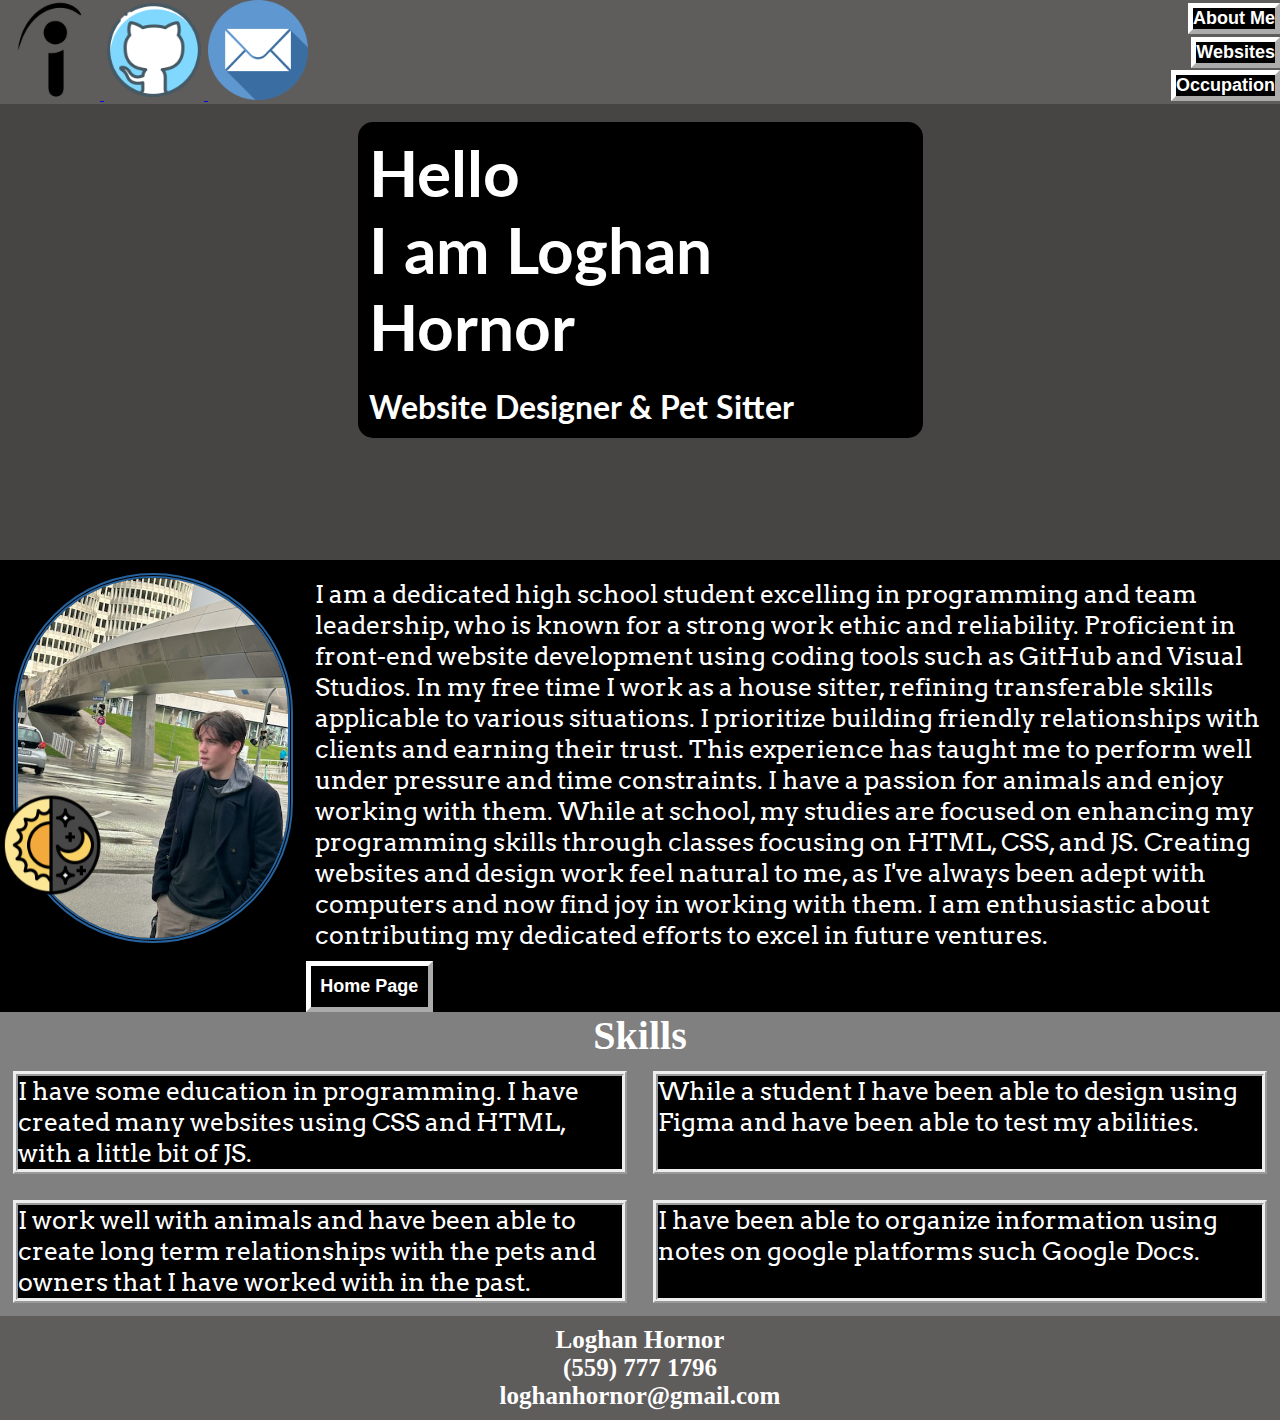
<file: index.html>
<!DOCTYPE html>
<html lang="en">

<head>
    <meta charset="UTF-8">
    <meta name="viewport" content="width=device-width, initial-scale=1.0">
    <meta name="color-scheme" content="light dark">
    <title>Home Page</title>
    <link href="/css/style.css" rel="stylesheet">
    <link href="/css/dark.css" rel="stylesheet" id="theme-css">
    <script src="app.js" defer></script>
    <!-- links to fonts -->
    <!-- Arvo -->
    <link rel="preconnect" href="https://fonts.googleapis.com">
    <link rel="preconnect" href="https://fonts.gstatic.com" crossorigin>
    <link href="https://fonts.googleapis.com/css2?family=Arvo:ital,wght@0,400;0,700;1,400;1,700&display=swap"
        rel="stylesheet">
    <!-- Lato -->
    <link rel="preconnect" href="https://fonts.googleapis.com">
    <link rel="preconnect" href="https://fonts.gstatic.com" crossorigin>
    <link
        href="https://fonts.googleapis.com/css2?family=Arvo:ital,wght@0,400;0,700;1,400;1,700&family=Lato:ital,wght@0,100;0,300;0,400;0,700;0,900;1,100;1,300;1,400;1,700;1,900&display=swap"
        rel="stylesheet">
    <!-- Josefin Slab -->
    <link rel="preconnect" href="https://fonts.googleapis.com">
    <link rel="preconnect" href="https://fonts.gstatic.com" crossorigin>
    <link href="https://fonts.googleapis.com/css2?family=Josefin+Slab:ital,wght@0,100..700;1,100..700&display=swap"
        rel="stylesheet">
</head>

<body>
    <nav>
        <section class="navImages" id="navImagesAboutMe">
            <a href="https://profile.indeed.com/?hl=en_US&co=US&from=gnav-menu-homepage"><img
                    src="/images/Indeed-Symbol.png" alt="image of indeed logo that is linked to my account when clicked"
                    class="navImage" id="navImageIndeed">
            </a>
            <a href="https://github.com/GamingN0body">
                <img src="/images/github.webp" alt="image of github logo that is linked to my account when clicked"
                    class="navImage" id="navImageGithub">
            </a>
            <a href="/email.html">
                <img src="/images/email.png" alt="image of email logo that is linked to my account when clicked"
                    class="navImage" id="navImageEmail">
            </a>
        </section>
        <!-- I will add a text that will change and say something, think it will be cool and it will add more js -->
        <section class="navbarColumn">
            <section class="navBar">
                <button class="navButtonDD">
                    About Me
                </button>
                <section class="navBarContent" id="navBarHome">
                    <a href="index.html"><button class="navButtons" id="">
                            About Me
                        </button></a>
                    <a href="homePage.html"><button class="navButtons" id="">
                            Home Page
                        </button></a>
                    <a href="resume.html"><button class="navButtons" id="">
                            Resume
                        </button></a>
                    <a href="contacts.html"><button class="navButtons" id="">
                            Contacts
                        </button></a>
                </section>
            </section>
            <section class="navBar">
                <button class="navButtonDD">
                    Websites
                </button>
                <section class="navBarContent" id="">
                    <a href="cretaceousCafe.html"><button class="navButtons" id="">
                            Cretaceous Cafe
                        </button></a>
                    <a href="revengeKnight.html"><button class="navButtons" id="">
                            Revenge Knight
                        </button></a>
                    <a href="troodonWiki.html"><button class="navButtons" id="">
                            Troodon Wiki
                        </button></a>
                </section>
            </section>
            <section class="navBar">
                <button class="navButtonDD">
                    Occupation
                </button>
                <section class="navBarContent" id="">
                    <a href="dogSitter.html"><button class="navButtons" id="">
                            Pet Sitting
                        </button></a>
                </section>
            </section>
        </section>
    </nav>
    <header>
        <section class="textHeader column" id="textHeaderAboutMe">
            <h1 class="title" id="titleAboutMe">Hello <br> I am Loghan Hornor</h1>
            <h3 class="subtitle" id="subtitleAboutMe">Website Designer & Pet Sitter</h3>
        </section>
    </header>
    <main>
        <div class="container">
            <img src="/images/darkMode.png" id="toggle-theme">
        </div>
        <article class="aboutPage" id="aboutPageAboutMe">
            <section class="aboutPageBody row" id="aboutPageBodyAboutMe">
                <img src="/images/loghan.jpg" alt="A picture of me, becomes larger when hoovering"
                    class="aboutPageImage" id="aboutPageImageAboutMe">
                <section class="column">
                    <p class="aboutPageText" id="aboutPageTextAboutMe">
                        I am a dedicated high school student excelling in programming and team leadership, who is known
                        for a strong work ethic and reliability. Proficient in front-end website development using
                        coding tools such as GitHub and Visual Studios. In my free time I work as a house sitter,
                        refining transferable skills applicable to various situations. I prioritize building friendly
                        relationships with clients and earning their trust. This experience has taught me to perform
                        well under pressure and time constraints. I have a passion for animals and enjoy working with
                        them. While at school, my studies are focused on enhancing my programming skills through classes
                        focusing on HTML, CSS, and JS. Creating websites and design work feel natural to me, as I've
                        always been adept with computers and now find joy in working with them. I am enthusiastic about
                        contributing my dedicated efforts to excel in future ventures.
                    </p>
                    <a class="" href="homePage.html"><button class="aboutPageButton" id="aboutPageButtonAboutMe">
                            Home Page
                        </button></a>
                </section>
            </section>
        </article>
        <h2 class="whiteHeading" id="skillTitle">Skills</h2>
        <article class="blueArticles" id="skillRowAboutMe">
            <section class="whiteBoxDuo">
                <section class="whiteBox " id="whiteBoxProgramming">
                    <p class="whiteText" id="">
                        I have some education in programming. I have created many websites using CSS and HTML, with a
                        little
                        bit of JS.
                    </p>
                </section>
                <section class="whiteBox" id="whiteBoxDesign">
                    <p class="whiteText" id="">
                        While a student I have been able to design using Figma and have been able to test my abilities. 
                    </p>
                </section>
            </section>
            <section class="whiteBoxDuo">
                <section class="whiteBox" id="whiteBoxAnimals">
                    <p class="whiteText" id="">
                        I work well with animals and have been able to create long term relationships with the pets and
                        owners that I have worked with in the past.
                    </p>
                </section>
                <section class="whiteBox" id="whiteBoxOrganizing">
                    <p class="whiteText" id="">
                        I have been able to organize information using notes on google platforms such Google Docs.
                    </p>
                </section>
            </section>
        </article>
    </main>
    <footer>
        <section class="footerAlign">
            <section class="footerText" id="footerTextAboutMe">
                <h4 class="" id="">
                    Loghan Hornor
                    <br> (559) 777 1796
                    <br> loghanhornor@gmail.com
                </h4>
            </section>
        </section>
    </footer>
</body>

</html>
</file>
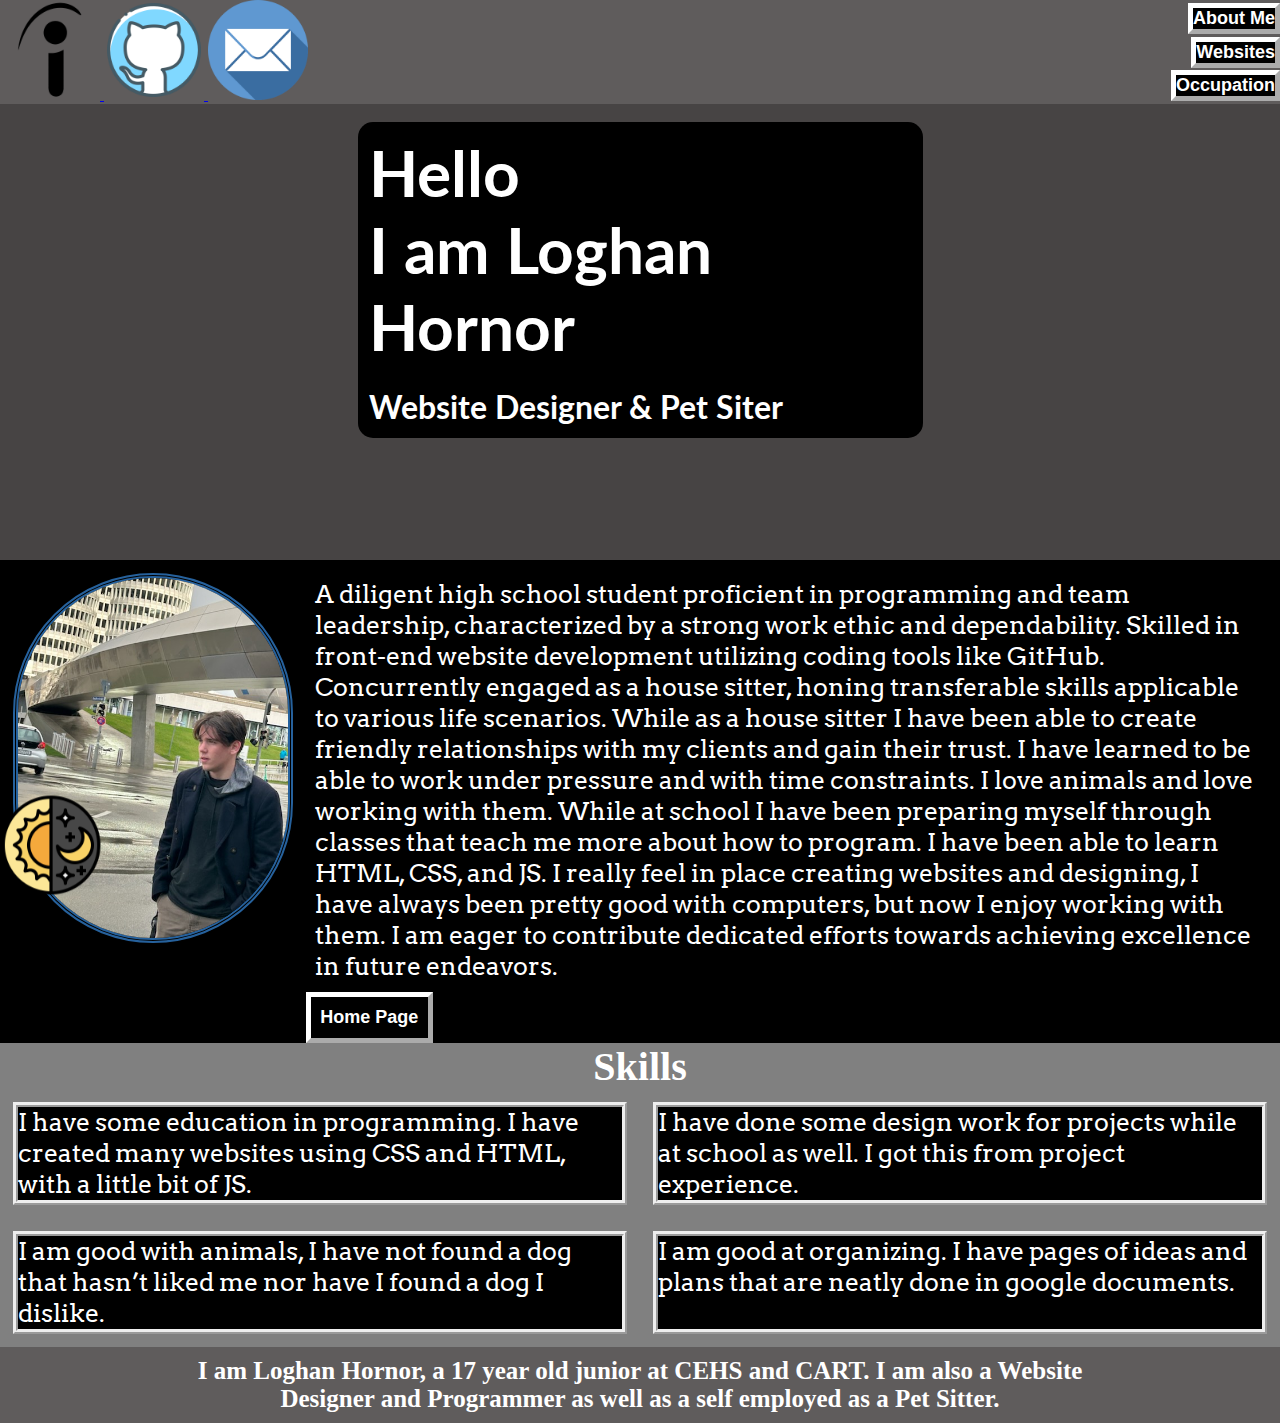
<file: aboutMe.html>
<!DOCTYPE html>
<html lang="en">

<head>
    <meta charset="UTF-8">
    <meta name="viewport" content="width=device-width, initial-scale=1.0">
    <meta name="color-scheme" content="light dark">
    <title>Home Page</title>
    <link href="/css/style.css" rel="stylesheet">
    <link href="/css/dark.css" rel="stylesheet" id="theme-css">
    <script src="app.js" defer></script>
    <!-- links to fonts -->
    <!-- Arvo -->
    <link rel="preconnect" href="https://fonts.googleapis.com">
    <link rel="preconnect" href="https://fonts.gstatic.com" crossorigin>
    <link href="https://fonts.googleapis.com/css2?family=Arvo:ital,wght@0,400;0,700;1,400;1,700&display=swap"
        rel="stylesheet">
    <!-- Lato -->
    <link rel="preconnect" href="https://fonts.googleapis.com">
    <link rel="preconnect" href="https://fonts.gstatic.com" crossorigin>
    <link
        href="https://fonts.googleapis.com/css2?family=Arvo:ital,wght@0,400;0,700;1,400;1,700&family=Lato:ital,wght@0,100;0,300;0,400;0,700;0,900;1,100;1,300;1,400;1,700;1,900&display=swap"
        rel="stylesheet">
    <!-- Josefin Slab -->
    <link rel="preconnect" href="https://fonts.googleapis.com">
    <link rel="preconnect" href="https://fonts.gstatic.com" crossorigin>
    <link href="https://fonts.googleapis.com/css2?family=Josefin+Slab:ital,wght@0,100..700;1,100..700&display=swap"
        rel="stylesheet">
</head>

<body>
    <nav>
        <section class="navImages" id="navImagesAboutMe">
            <a href="https://profile.indeed.com/?hl=en_US&co=US&from=gnav-menu-homepage"><img
                    src="/images/Indeed-Symbol.png" alt="image of indeed logo that is linked to my account when clicked"
                    class="navImage" id="navImageIndeed">
            </a>
            <a href="https://github.com/GamingN0body">
                <img src="/images/github.webp" alt="image of github logo that is linked to my account when clicked"
                    class="navImage" id="navImageGithub">
            </a>
            <a href="https://mail.google.com/mail/u/3/#inbox">
                <img src="/images/email.png" alt="image of email logo that is linked to my account when clicked"
                    class="navImage" id="navImageEmail">
            </a>
        </section>
        <!-- I will add a text that will change and say something, think it will be cool and it will add more js -->
        <section class="navbarColumn">
            <section class="navBar">
                <button class="navButtonDD">
                    About Me
                </button>
                <section class="navBarContent" id="navBarHome">
                    <a href="aboutMe.html"><button class="navButtons" id="">
                            About Me
                        </button></a>
                    <a href="homePage.html"><button class="navButtons" id="">
                            Home Page
                        </button></a>
                    <a href="resume.html"><button class="navButtons" id="">
                            Resume
                        </button></a>
                    <a href="contacts.html"><button class="navButtons" id="">
                            Contacts
                        </button></a>
                </section>
            </section>
            <section class="navBar">
                <button class="navButtonDD">
                    Websites
                </button>
                <section class="navBarContent" id="">
                    <a href="cretaceousCafe.html"><button class="navButtons" id="">
                            Cretaceous Cafe
                        </button></a>
                    <a href="revengeKnight.html"><button class="navButtons" id="">
                            Revenge Knight
                        </button></a>
                    <a href="troodonWiki.html"><button class="navButtons" id="">
                            Troodon Wiki
                        </button></a>
                </section>
            </section>
            <section class="navBar">
                <button class="navButtonDD">
                    Occupation
                </button>
                <section class="navBarContent" id="">
                    <a href="dogSitter.html"><button class="navButtons" id="">
                            Pet Sitting
                        </button></a>
                </section>
            </section>
        </section>
    </nav>
    <header>
        <section class="textHeader column" id="textHeaderAboutMe">
            <h1 class="title" id="titleAboutMe">Hello <br> I am Loghan Hornor</h1>
            <h3 class="subtitle" id="subtitleAboutMe">Website Designer & Pet Siter</h3>
        </section>
    </header>
    <main>
        <div class="container">
            <img src="/images/darkMode.png" id="toggle-theme">
        </div>
        <article class="aboutPage" id="aboutPageAboutMe">
            <section class="aboutPageBody row" id="aboutPageBodyAboutMe">
                <img src="/images/loghan.jpg" alt="A picture of me, becomes larger when hoovering"
                    class="aboutPageImage" id="aboutPageImageAboutMe">
                <section class="column">
                    <p class="aboutPageText" id="aboutPageTextAboutMe">
                        A diligent high school student proficient in programming and team leadership, characterized by a
                        strong work ethic and dependability. Skilled in front-end website development utilizing coding
                        tools like GitHub. Concurrently engaged as a house sitter, honing transferable skills applicable
                        to various life scenarios. While as a house sitter I have been able to create friendly
                        relationships with my clients and gain their trust. I have learned to be able to work under
                        pressure and with time constraints. I love animals and love working with them. While at school I
                        have been preparing myself through classes that teach me more about how to program. I have been
                        able to learn HTML, CSS, and JS. I really feel in place creating websites and designing, I have
                        always been pretty good with computers, but now I enjoy working with them. I am eager to
                        contribute dedicated efforts towards achieving excellence in future endeavors.
                    </p>
                    <a class="" href="homePage.html"><button class="aboutPageButton" id="aboutPageButtonAboutMe">
                            Home Page
                        </button></a>
                </section>
            </section>
        </article>
        <h2 class="whiteHeading" id="skillTitle">Skills</h2>
        <article class="blueArticles" id="skillRowAboutMe">
            <section class="whiteBoxDuo">
                <section class="whiteBox " id="whiteBoxProgramming">
                    <p class="whiteText" id="">
                        I have some education in programming. I have created many websites using CSS and HTML, with a
                        little
                        bit of JS.
                    </p>
                </section>
                <section class="whiteBox" id="whiteBoxDesign">
                    <p class="whiteText" id="">
                        I have done some design work for projects while at school as well. I got this from project
                        experience.
                    </p>
                </section>
            </section>
            <section class="whiteBoxDuo">
                <section class="whiteBox" id="whiteBoxAnimals">
                    <p class="whiteText" id="">
                        I am good with animals, I have not found a dog that hasn’t liked me nor have I found a dog I
                        dislike.
                    </p>
                </section>
                <section class="whiteBox" id="whiteBoxOrganizing">
                    <p class="whiteText" id="">
                        I am good at organizing. I have pages of ideas and plans that are neatly done in google
                        documents.
                    </p>
                </section>
            </section>
        </article>
    </main>
    <footer>
        <section class="footerAlign">
            <section class="footerText" id="footerTextAboutMe">
                <h4 class="" id="">
                    I am Loghan Hornor, a 17 year old junior at CEHS and CART. I am also a Website Designer
                    and Programmer as well as a
                    self employed as a Pet Sitter.
                </h4>
            </section>
        </section>
    </footer>
</body>

</html>
</file>
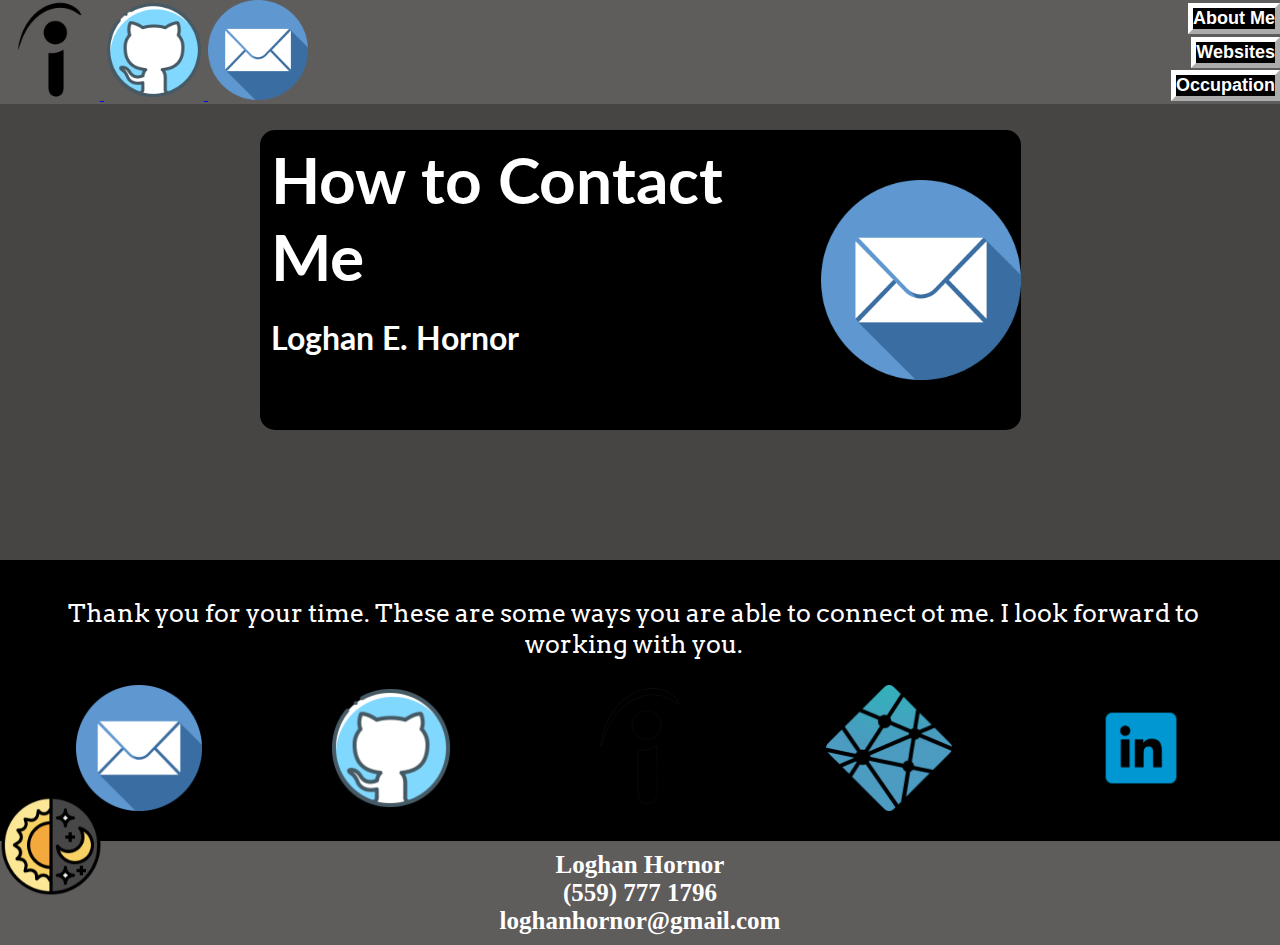
<file: contacts.html>
<!DOCTYPE html>
<html lang="en">

<head>
    <meta charset="UTF-8">
    <meta name="viewport" content="width=device-width, initial-scale=1.0">
    <meta name="color-scheme" content="light dark">
    <title>Home Page</title>
    <link href="/css/style.css" rel="stylesheet">
    <link href="/css/dark.css" rel="stylesheet" id="theme-css">
    <script src="app.js" defer></script>
    <!-- links to fonts -->
    <!-- Arvo -->
    <link rel="preconnect" href="https://fonts.googleapis.com">
    <link rel="preconnect" href="https://fonts.gstatic.com" crossorigin>
    <link href="https://fonts.googleapis.com/css2?family=Arvo:ital,wght@0,400;0,700;1,400;1,700&display=swap"
        rel="stylesheet">
    <!-- Lato -->
    <link rel="preconnect" href="https://fonts.googleapis.com">
    <link rel="preconnect" href="https://fonts.gstatic.com" crossorigin>
    <link
        href="https://fonts.googleapis.com/css2?family=Arvo:ital,wght@0,400;0,700;1,400;1,700&family=Lato:ital,wght@0,100;0,300;0,400;0,700;0,900;1,100;1,300;1,400;1,700;1,900&display=swap"
        rel="stylesheet">
    <!-- Josefin Slab -->
    <link rel="preconnect" href="https://fonts.googleapis.com">
    <link rel="preconnect" href="https://fonts.gstatic.com" crossorigin>
    <link href="https://fonts.googleapis.com/css2?family=Josefin+Slab:ital,wght@0,100..700;1,100..700&display=swap"
        rel="stylesheet">
</head>

<body>
    <nav>
        <section class="navImages" id="navImagesAboutMe">
            <a href="https://profile.indeed.com/?hl=en_US&co=US&from=gnav-menu-homepage"><img
                    src="/images/Indeed-Symbol.png" alt="image of indeed logo that is linked to my account when clicked"
                    class="navImage" id="navImageIndeed">
            </a>
            <a href="https://github.com/GamingN0body">
                <img src="/images/github.webp" alt="image of github logo that is linked to my account when clicked"
                    class="navImage" id="navImageGithub">
            </a>
            <a href="/email.html">
                <img src="/images/email.png" alt="image of email logo that is linked to my account when clicked"
                    class="navImage" id="navImageEmail">
            </a>
        </section>
        <!-- I will add a text that will change and say something, think it will be cool and it will add more js -->
        <section class="navbarColumn">
            <section class="navBar">
                <button class="navButtonDD">
                    About Me
                </button>
                <section class="navBarContent" id="navBarHome">
                    <a href="index.html"><button class="navButtons" id="">
                            About Me
                        </button></a>
                    <a href="homePage.html"><button class="navButtons" id="">
                            Home Page
                        </button></a>
                    <a href="resume.html"><button class="navButtons" id="">
                            Resume
                        </button></a>
                    <a href="contacts.html"><button class="navButtons" id="">
                            Contacts
                        </button></a>
                </section>
            </section>
            <section class="navBar">
                <button class="navButtonDD">
                    Websites
                </button>
                <section class="navBarContent" id="">
                    <a href="cretaceousCafe.html"><button class="navButtons" id="">
                            Cretaceous Cafe
                        </button></a>
                    <a href="revengeKnight.html"><button class="navButtons" id="">
                            Revenge Knight
                        </button></a>
                    <a href="troodonWiki.html"><button class="navButtons" id="">
                            Troodon Wiki
                        </button></a>
                </section>
            </section>
            <section class="navBar">
                <button class="navButtonDD">
                    Occupation
                </button>
                <section class="navBarContent" id="">
                    <a href="dogSitter.html"><button class="navButtons" id="">
                            Pet Sitting
                        </button></a>
                </section>
            </section>
        </section>
    </nav>
    <header>
        <section class="textHeader" id="">
            <section class="column">
                <h1 class="title" id="">How to Contact Me</h1>
                <h3 class="subtitle" id="">Loghan E. Hornor</h3>
            </section>
            <img src="/images/email.png" alt="" class="headerImage" id="">
        </section>
    </header>
    <main>
        <div class="container">
            <img src="/images/darkMode.png" id="toggle-theme">
        </div>
        <article class="aboutPage" id="">
            <section class="aboutPageBody noImage" id="aboutPageBodyContact">
                <p class="aboutPageText" id="">
                    Thank you for your time. These are some ways you are able to connect ot me. I look forward to working with you.
                </p>
            </section>
            <section class="gallery" id="galleryContact">
                <a href="/email.html"><img src="/images/email.png" alt="email" class="contactImage" id=""></a>
                <a href="https://github.com/GamingN0body"><img src="/images/github.webp" alt="github"
                        class="contactImage" id=""></a>
                <a href="https://profile.indeed.com/?hl=en_US&co=US&from=gnav-menu-homepage"><img
                        src="/images/Indeed-Symbol.png" alt="indeed" class="contactImage" id=""></a>
                <a href="https://app.netlify.com/teams/gamingn0body/overview"><img src="/images/netlify.png"
                        alt="netlify" class="contactImage" id=""></a>
                <a href="https://www.linkedin.com/in/aaboutloghanhornor/?trk=public-profile-join-page"><img
                        src="/images/linkedinLogo.png" alt="email" class="contactImage" id=""></a>
            </section>
        </article>
    </main>
    <footer>
        <section class="footerAlign">
            <section class="footerText" id="footerTextAboutMe">
                <h4 class="" id="">
                    Loghan Hornor
                    <br> (559) 777 1796
                    <br> loghanhornor@gmail.com
                </h4>
            </section>
        </section>
    </footer>
</body>

</html>
</file>
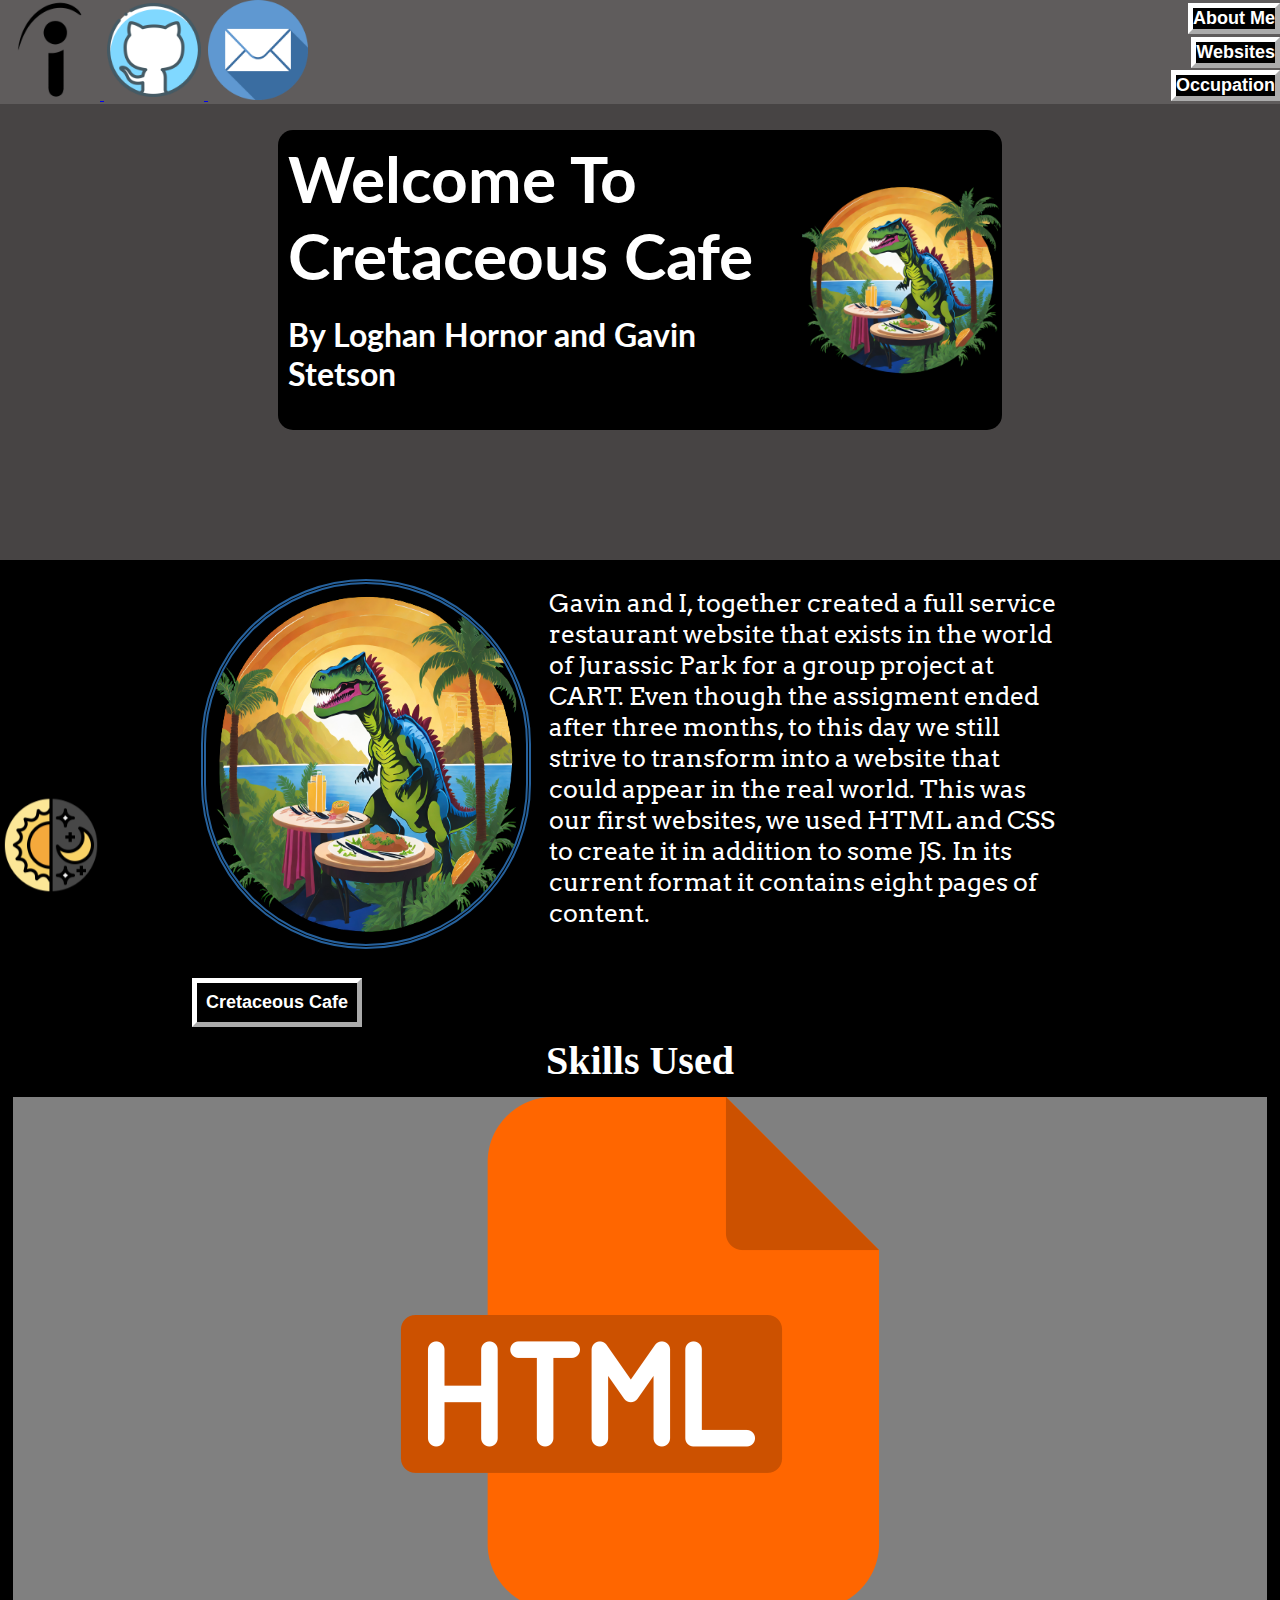
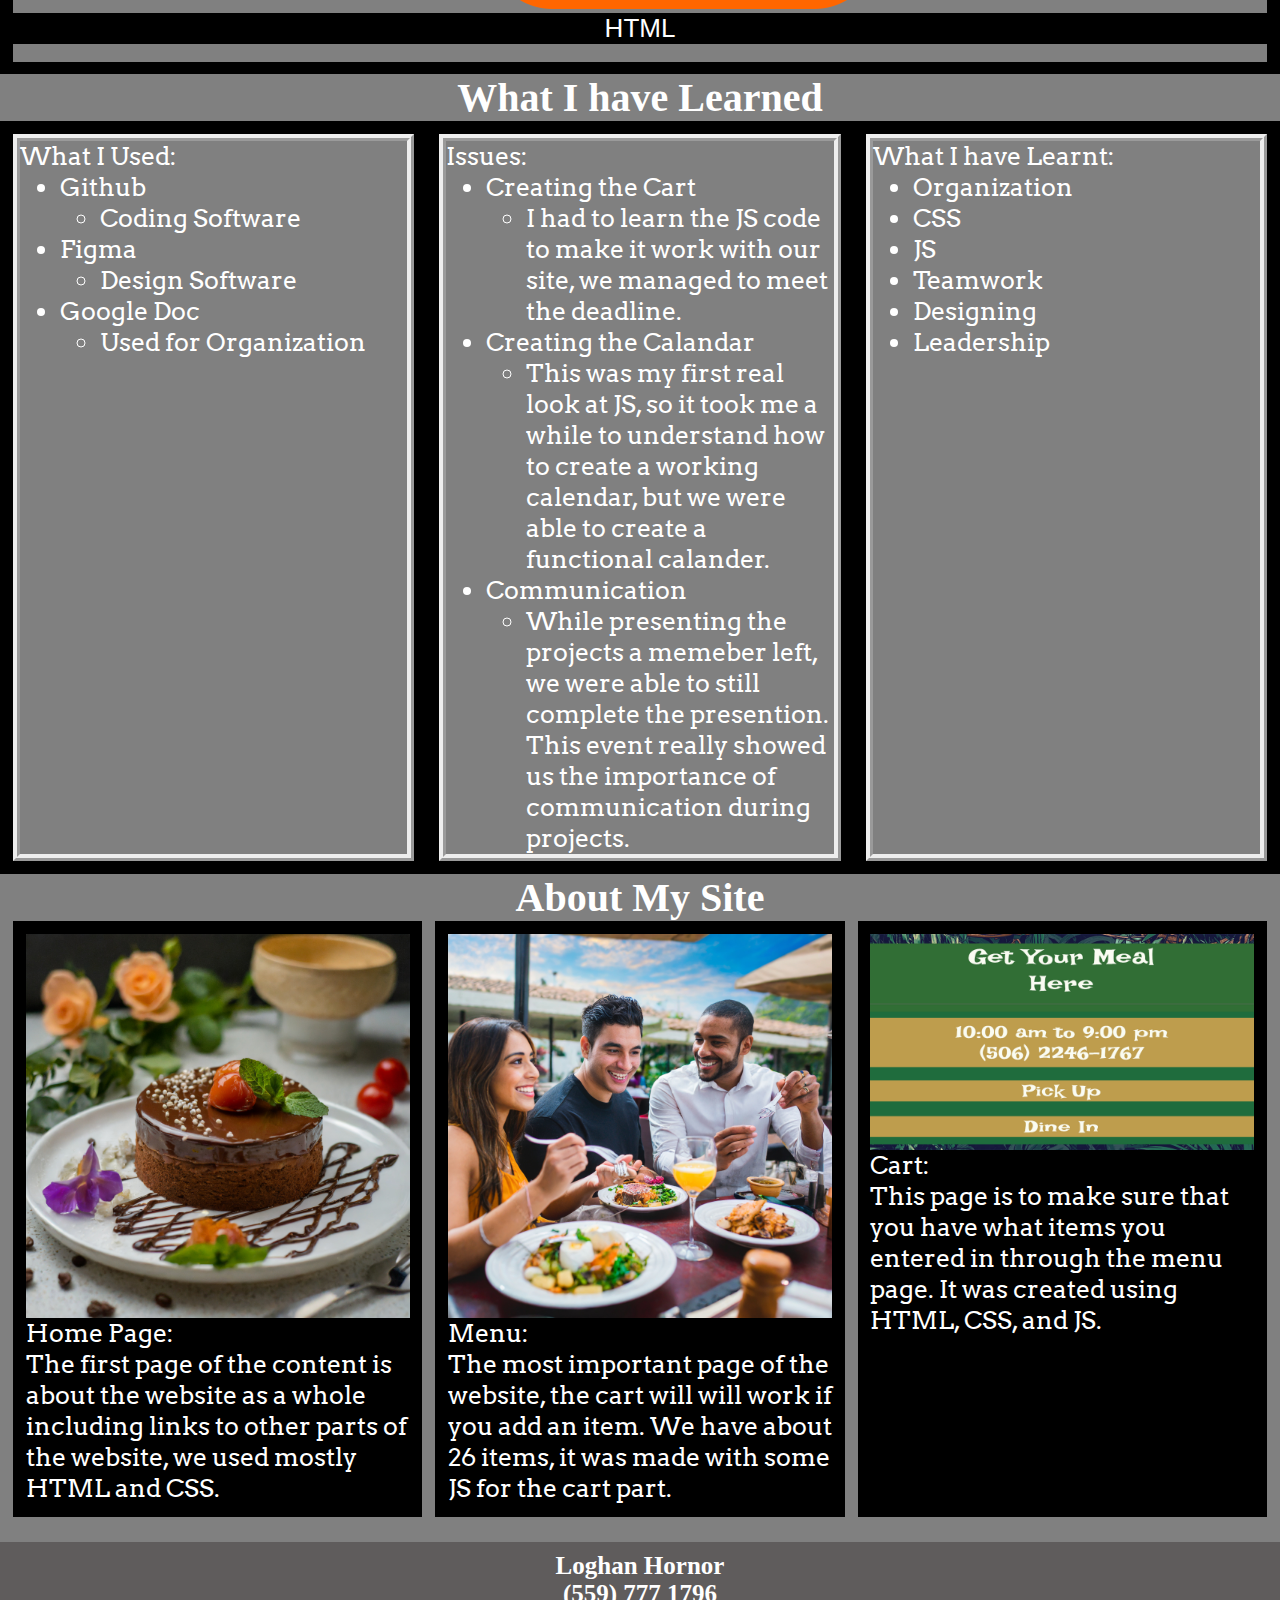
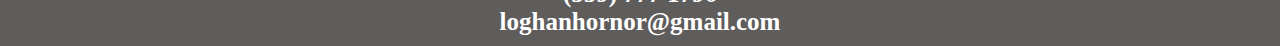
<file: cretaceousCafe.html>
<!DOCTYPE html>
<html lang="en">

<head>
    <meta charset="UTF-8">
    <meta name="viewport" content="width=device-width, initial-scale=1.0">
    <meta name="color-scheme" content="light dark">
    <title>Home Page</title>
    <link href="/css/style.css" rel="stylesheet">
    <link href="/css/dark.css" rel="stylesheet" id="theme-css">
    <script src="app.js" defer></script>
    <!-- links to fonts -->
    <!-- Arvo -->
    <link rel="preconnect" href="https://fonts.googleapis.com">
    <link rel="preconnect" href="https://fonts.gstatic.com" crossorigin>
    <link href="https://fonts.googleapis.com/css2?family=Arvo:ital,wght@0,400;0,700;1,400;1,700&display=swap"
        rel="stylesheet">
    <!-- Lato -->
    <link rel="preconnect" href="https://fonts.googleapis.com">
    <link rel="preconnect" href="https://fonts.gstatic.com" crossorigin>
    <link
        href="https://fonts.googleapis.com/css2?family=Arvo:ital,wght@0,400;0,700;1,400;1,700&family=Lato:ital,wght@0,100;0,300;0,400;0,700;0,900;1,100;1,300;1,400;1,700;1,900&display=swap"
        rel="stylesheet">
    <!-- Josefin Slab -->
    <link rel="preconnect" href="https://fonts.googleapis.com">
    <link rel="preconnect" href="https://fonts.gstatic.com" crossorigin>
    <link href="https://fonts.googleapis.com/css2?family=Josefin+Slab:ital,wght@0,100..700;1,100..700&display=swap"
        rel="stylesheet">
</head>

<body>
    <nav>
        <section class="navImages" id="navImagesAboutMe">
            <a href="https://profile.indeed.com/?hl=en_US&co=US&from=gnav-menu-homepage"><img
                    src="/images/Indeed-Symbol.png" alt="image of indeed logo that is linked to my account when clicked"
                    class="navImage" id="navImageIndeed">
            </a>
            <a href="https://github.com/GamingN0body">
                <img src="/images/github.webp" alt="image of github logo that is linked to my account when clicked"
                    class="navImage" id="navImageGithub">
            </a>
            <a href="/email.html">
                <img src="/images/email.png" alt="image of email logo that is linked to my account when clicked"
                    class="navImage" id="navImageEmail">
            </a>
        </section>
        <!-- I will add a text that will change and say something, think it will be cool and it will add more js -->
        <section class="navbarColumn">
            <section class="navBar">
                <button class="navButtonDD">
                    About Me
                </button>
                <section class="navBarContent" id="navBarHome">
                    <a href="index.html"><button class="navButtons" id="">
                            About Me
                        </button></a>
                    <a href="homePage.html"><button class="navButtons" id="">
                            Home Page
                        </button></a>
                    <a href="resume.html"><button class="navButtons" id="">
                            Resume
                        </button></a>
                    <a href="contacts.html"><button class="navButtons" id="">
                            Contacts
                        </button></a>
                </section>
            </section>
            <section class="navBar">
                <button class="navButtonDD">
                    Websites
                </button>
                <section class="navBarContent" id="">
                    <a href="cretaceousCafe.html"><button class="navButtons" id="">
                            Cretaceous Cafe
                        </button></a>
                    <a href="revengeKnight.html"><button class="navButtons" id="">
                            Revenge Knight
                        </button></a>
                    <a href="troodonWiki.html"><button class="navButtons" id="">
                            Troodon Wiki
                        </button></a>
                </section>
            </section>
            <section class="navBar">
                <button class="navButtonDD">
                    Occupation
                </button>
                <section class="navBarContent" id="">
                    <a href="dogSitter.html"><button class="navButtons" id="">
                            Pet Sitting
                        </button></a>
                </section>
            </section>
        </section>
    </nav>
    <header>
        <section class="textHeader" id="">
            <section class="column">
                <h1 class="title" id="">Welcome To <br> Cretaceous Cafe</h1>
                <h3 class="subtitle" id="">By Loghan Hornor and Gavin Stetson</h3>
            </section>
            <img src="/images/logoWebsite.png" alt="" class="headerImage" id="">
        </section>
    </header>
    <main>
        <div class="container">
            <img src="/images/darkMode.png" id="toggle-theme">
        </div>
        <article class="aboutPage" id="">
            <section class="aboutPageBody center" id="">
                <section class="row">
                    <img src="/images/logoWebsite.png" alt="image of website logo" class="aboutPageImage" id="">
                    <p class="aboutPageText" id="">
                        Gavin and I, together created a full service restaurant website that exists in the world of
                        Jurassic
                        Park for a group project at CART.
                        Even though the assigment ended after three months, to this day
                        we still strive to transform into a website that could appear in the
                        real world.
                        This was our first websites, we used HTML and CSS
                        to create it in addition to some JS. In its current format it contains eight pages of content.
                    </p>
                </section>
            </section>
            <div class="center">
                <a href="https://cretaceouscafe.netlify.app"><button>Cretaceous Cafe</button></a>
            </div>
        </article>
        <h2 class="skillsHeading" id="">Skills Used</h2>
        <article class="skillRowsArt">
            <section class="skillRow">
                <section class="skillRowSect fade">
                    <img src="/images/html.png">
                    <div class="skillRowText">HTML</div>
                </section>
                <section class="skillRowSect fade">
                    <img src="/images/CSS.png">
                    <div class="skillRowText">CSS</div>
                </section>
                <section class="skillRowSect fade">
                    <img src="/images/javascript.png">
                    <div class="skillRowText">JavaScript</div>
                </section>
                <section class="skillRowSect fade">
                    <img src="/images/design.png">
                    <div class="skillRowText">Design</div>
                </section>
            </section>
            <br>
            <div class="dotContainer">
                <span class="dot"></span>
                <span class="dot"></span>
                <span class="dot"></span>
                <span class="dot"></span>
            </div>
        </article>
        <h2 class="whiteHeading">What I have Learned</h2>
        <article class="whiteArticle" id="">
            <section class="row" id="rowCafe">
                <section class="blueSect three" id="">
                    <p class="blueText" id="">What I Used:</p>
                    <ul class="blueText" id="">
                        <li>Github</li>
                        <ul>
                            <li>Coding Software</li>
                        </ul>
                        <li>Figma</li>
                        <ul>
                            <li>Design Software</li>
                        </ul>
                        <li>Google Doc</li>
                        <ul>
                            <li>Used for Organization </li>
                        </ul>
                    </ul>
                </section>
                <section class="blueSect three" id="">
                    <p class="blueText" id="">Issues:</p>
                    <ul class="blueText">
                        <li>Creating the Cart</li>
                        <ul>
                            <li>I had to learn the JS code to make it work with our site, we managed to meet the
                                deadline.
                            </li>
                        </ul>
                        <li>Creating the Calandar</li>
                        <ul>
                            <li>This was my first real look at JS, so it took me a while to understand how to create a
                                working
                                calendar, but we were able to create a functional calander.</li>
                        </ul>
                        <li>Communication</li>
                        <ul>
                            <li>While presenting the projects a memeber left, we were able to still complete the
                                presention. This event really showed us the importance of communication during projects.
                            </li>
                        </ul>
                    </ul>
                </section>
                <section class="blueSect three" id="">
                    <p class="blueText" id="">What I have Learnt:</p>
                    <ul class="blueText">
                        <li>Organization</li>
                        <li>CSS</li>
                        <li>JS</li>
                        <li>Teamwork</li>
                        <li>Designing</li>
                        <li>Leadership</li>
                    </ul>
                </section>
            </section>
        </article>
        <h2 class="whiteHeading " id="aboutSiteTitle">About My Site</h2>
        <article class="blueArticles row" id="">
            <section class="whiteSect whiteSectThree" id="">
                <img src="/images/menuWebsite.jpg" alt="" class="websiteImg" id="">
                <p class="whiteText" id="">
                    Home Page: <br>
                    The first page of the content is about the website as a whole including links to other parts of the
                    website, we used mostly HTML and CSS.
                </p>
            </section>
            <section class="whiteSect whiteSectThree" id="">
                <img src="/images/reviewsWebsite.jpg" alt="" class="websiteImg" id="">
                <p class="whiteText" id="">
                    Menu: <br>
                    The most important page of the website, the cart will will work if you add an item. We have about 26
                    items, it was made with some JS for the cart part.
                </p>
            </section>
            <section class="whiteSect whiteSectThree" id="">
                <img src="/images/cartWebsite.png" alt="" class="websiteImg" id="">
                <p class="whiteText" id="">
                    Cart: <br>
                    This page is to make sure that you have what items you entered in through the menu page. It was created using HTML,
                    CSS, and JS.
                </p>
            </section>
        </article>
    </main>
    <footer>
        <section class="footerAlign">
            <section class="footerText" id="footerTextAboutMe">
                <h4 class="" id="">
                    Loghan Hornor
                    <br> (559) 777 1796
                    <br> loghanhornor@gmail.com
                </h4>
            </section>
        </section>
    </footer>
    <script>
        let slideIndex = 0;
        skillSlide();

        function skillSlide() {
            let i;
            let slides = document.getElementsByClassName("skillRowSect");
            let dots = document.getElementsByClassName("dot");
            for (i = 0; i < slides.length; i++) {
                slides[i].style.display = "none";
            }
            slideIndex++;
            if (slideIndex > slides.length) { slideIndex = 1 }
            for (i = 0; i < dots.length; i++) {
                dots[i].className = dots[i].className.replace(" active", "");
            }
            slides[slideIndex - 1].style.display = "block";
            dots[slideIndex - 1].className += " active";
            setTimeout(skillSlide, 2000); // Change image every 2 seconds
        }
    </script>
</body>

</html>
</file>
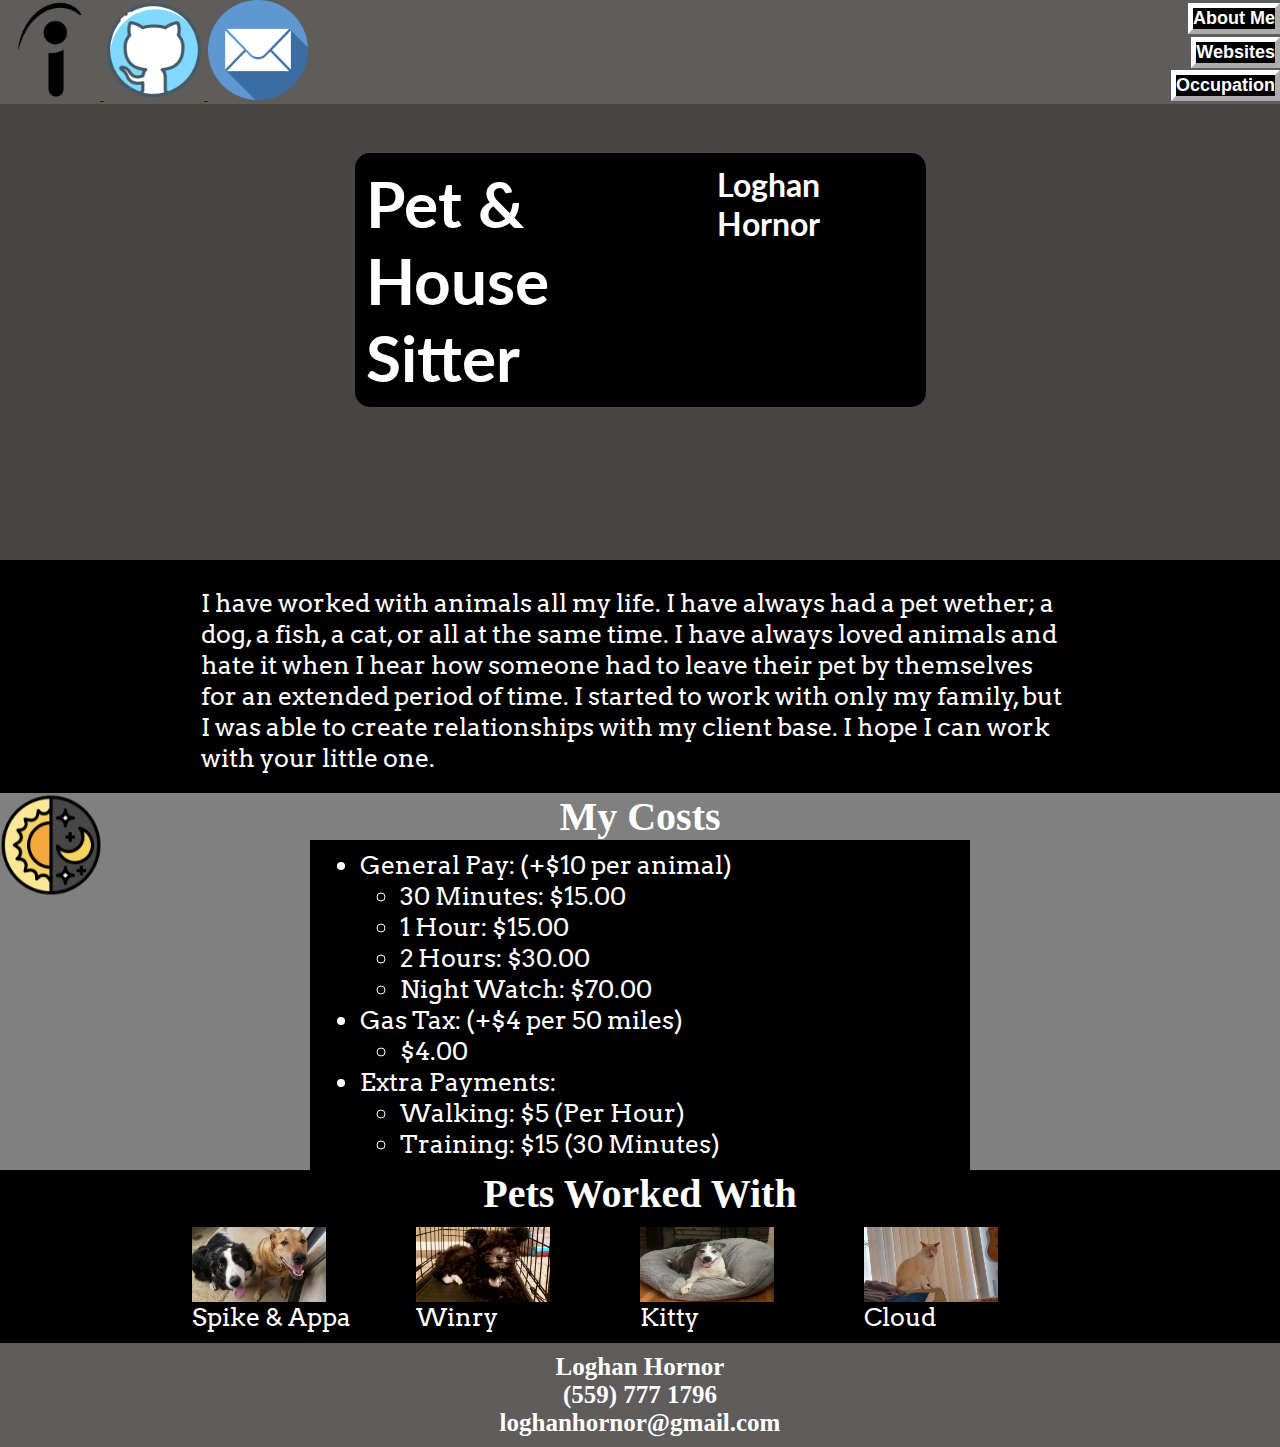
<file: dogSitter.html>
<!DOCTYPE html>
<html lang="en">

<head>
    <meta charset="UTF-8">
    <meta name="viewport" content="width=device-width, initial-scale=1.0">
    <meta name="color-scheme" content="light dark">
    <title>Home Page</title>
    <link href="/css/style.css" rel="stylesheet">
    <link href="/css/dark.css" rel="stylesheet" id="theme-css">
    <script src="app.js" defer></script>
    <!-- links to fonts -->
    <!-- Arvo -->
    <link rel="preconnect" href="https://fonts.googleapis.com">
    <link rel="preconnect" href="https://fonts.gstatic.com" crossorigin>
    <link href="https://fonts.googleapis.com/css2?family=Arvo:ital,wght@0,400;0,700;1,400;1,700&display=swap"
        rel="stylesheet">
    <!-- Lato -->
    <link rel="preconnect" href="https://fonts.googleapis.com">
    <link rel="preconnect" href="https://fonts.gstatic.com" crossorigin>
    <link
        href="https://fonts.googleapis.com/css2?family=Arvo:ital,wght@0,400;0,700;1,400;1,700&family=Lato:ital,wght@0,100;0,300;0,400;0,700;0,900;1,100;1,300;1,400;1,700;1,900&display=swap"
        rel="stylesheet">
    <!-- Josefin Slab -->
    <link rel="preconnect" href="https://fonts.googleapis.com">
    <link rel="preconnect" href="https://fonts.gstatic.com" crossorigin>
    <link href="https://fonts.googleapis.com/css2?family=Josefin+Slab:ital,wght@0,100..700;1,100..700&display=swap"
        rel="stylesheet">
</head>

<body>
    <nav>
        <section class="navImages" id="navImagesAboutMe">
            <a href="https://profile.indeed.com/?hl=en_US&co=US&from=gnav-menu-homepage"><img
                    src="/images/Indeed-Symbol.png" alt="image of indeed logo that is linked to my account when clicked"
                    class="navImage" id="navImageIndeed">
            </a>
            <a href="https://github.com/GamingN0body">
                <img src="/images/github.webp" alt="image of github logo that is linked to my account when clicked"
                    class="navImage" id="navImageGithub">
            </a>
            <a href="/email.html">
                <img src="/images/email.png" alt="image of email logo that is linked to my account when clicked"
                    class="navImage" id="navImageEmail">
            </a>
        </section>
        <!-- I will add a text that will change and say something, think it will be cool and it will add more js -->
        <section class="navbarColumn">
            <section class="navBar">
                <button class="navButtonDD">
                    About Me
                </button>
                <section class="navBarContent" id="navBarHome">
                    <a href="index.html"><button class="navButtons" id="">
                            About Me
                        </button></a>
                    <a href="homePage.html"><button class="navButtons" id="">
                            Home Page
                        </button></a>
                    <a href="resume.html"><button class="navButtons" id="">
                            Resume
                        </button></a>
                    <a href="contacts.html"><button class="navButtons" id="">
                            Contacts
                        </button></a>
                </section>
            </section>
            <section class="navBar">
                <button class="navButtonDD">
                    Websites
                </button>
                <section class="navBarContent" id="">
                    <a href="cretaceousCafe.html"><button class="navButtons" id="">
                            Cretaceous Cafe
                        </button></a>
                    <a href="revengeKnight.html"><button class="navButtons" id="">
                            Revenge Knight
                        </button></a>
                    <a href="troodonWiki.html"><button class="navButtons" id="">
                            Troodon Wiki
                        </button></a>
                </section>
            </section>
            <section class="navBar">
                <button class="navButtonDD">
                    Occupation
                </button>
                <section class="navBarContent" id="">
                    <a href="dogSitter.html"><button class="navButtons" id="">
                            Pet Sitting
                        </button></a>
                </section>
            </section>
        </section>
    </nav>
    <header>
        <section class="textHeader" id="">
            <section class="row innerTextHeader">
                <h1 class="title" id="titlePets">Pet & House <br>Sitter</h1>
                <h3 class="subtitle" id="subtitlePets">Loghan Hornor</h3>
            </section>
        </section>
    </header>
    <main>
        <div class="container">
            <img src="/images/darkMode.png" id="toggle-theme">
        </div>
        <article class="aboutPage" id="">
            <section class="aboutPageBody center" id="">
                <section class="row">
                    <section class="column">
                        <p class="aboutPageText" id="">
                            I have worked with animals all my life. I have always had a pet wether; a dog, a
                            fish, a cat, or all at the same time. I have always loved animals and hate it when I hear
                            how someone had to leave their pet by themselves for an extended period of time. I started to
                            work with only my family, but I was able to create relationships with my client base. I hope I can work with your
                            little one.
                        </p>
                    </section>
                </section>
            </section>
        </article>
        <article class="blueArticles" id="myCostsArt">
            <h2 class="whiteHeading" id="myCostsHeading">My Costs</h2>
            <section class="whiteSect center" id="whiteSectMyCosts">
                <ul class="" id="">
                    <li>General Pay: (+$10 per animal)</li>
                    <ul>
                        <li>30 Minutes: $15.00</li>
                        <li>1 Hour: $15.00</li>
                        <li>2 Hours: $30.00</li>
                        <li>Night Watch: $70.00</li>
                    </ul>
                    <li>Gas Tax: (+$4 per 50 miles)</li>
                    <ul>
                        <li>$4.00</li>
                    </ul>
                    <li>Extra Payments:</li>
                    <ul>
                        <li>Walking: $5 (Per Hour)</li>
                        <li>Training: $15 (30 Minutes)</li>
                    </ul>
                </ul>
            </section>
        </article>
        <article class="whiteArticle" id="petWorked">
            <h2 class="blueHeading">Pets Worked With</h2>
            <section class="gallery row center" id="galleryAnimals">
                <section class="animalGallery column">
                    <img src="/images/twoDogs.png" alt="image of two dogs looking at the camera" class="animalImage"
                        id="imgTwoDogs">
                    <p>Spike & Appa</p>
                </section>
                <section class="animalGallery column">
                    <img src="/images/youngDog.png" alt="image of a dog in a crate" class="animalImage"
                        id="imgSmallDog">
                    <p>Winry</p>
                </section>
                <section class="animalGallery column">
                    <img src="/images/oldDog.png" alt="image of a old dog on a bed" class="animalImage" id="imgOldDog">
                    <p>Kitty</p>
                </section>
                <section class="animalGallery column">
                    <img src="/images/cat.png" alt="image of a cat on a couch" class="animalImage" id="imgCat">
                    <p>Cloud</p>
                </section>
            </section>
        </article>
    </main>
    <footer>
        <section class="footerAlign">
            <section class="footerText" id="footerTextAboutMe">
                <h4 class="" id="">
                    Loghan Hornor
                    <br> (559) 777 1796
                    <br> loghanhornor@gmail.com
                </h4>
            </section>
        </section>
    </footer>
</body>

</html>
</file>
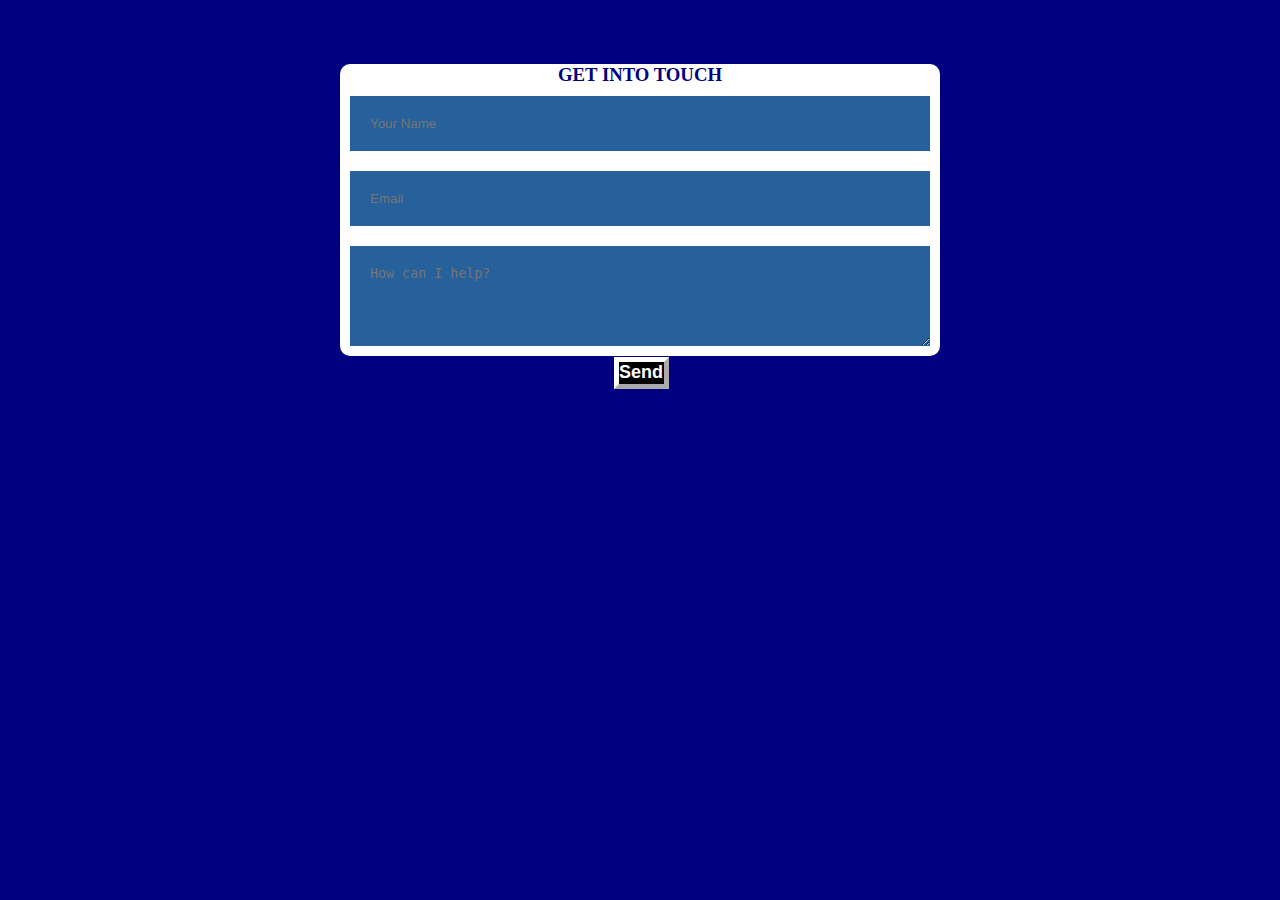
<file: email.html>
<!DOCTYPE html>
<html lang="en">

<head>
    <meta charset="UTF-8">
    <meta name="viewport" content="width=device-width, initial-scale=1.0">
    <meta name="color-scheme" content="light dark">
    <title>Contact Form</title>
    <link href="/css/style.css" rel="stylesheet">
    <link href="/css/dark.css" rel="stylesheet" id="theme-css">
    <script src="app.js" defer></script>
    <!-- links to fonts -->
    <!-- Arvo -->
    <link rel="preconnect" href="https://fonts.googleapis.com">
    <link rel="preconnect" href="https://fonts.gstatic.com" crossorigin>
    <link href="https://fonts.googleapis.com/css2?family=Arvo:ital,wght@0,400;0,700;1,400;1,700&display=swap"
        rel="stylesheet">
    <!-- Lato -->
    <link rel="preconnect" href="https://fonts.googleapis.com">
    <link rel="preconnect" href="https://fonts.gstatic.com" crossorigin>
    <link
        href="https://fonts.googleapis.com/css2?family=Arvo:ital,wght@0,400;0,700;1,400;1,700&family=Lato:ital,wght@0,100;0,300;0,400;0,700;0,900;1,100;1,300;1,400;1,700;1,900&display=swap"
        rel="stylesheet">
    <!-- Josefin Slab -->
    <link rel="preconnect" href="https://fonts.googleapis.com">
    <link rel="preconnect" href="https://fonts.gstatic.com" crossorigin>
    <link href="https://fonts.googleapis.com/css2?family=Josefin+Slab:ital,wght@0,100..700;1,100..700&display=swap"
        rel="stylesheet">
</head>

<body id="contactEmail">
    <div class="containContact column">
        <form>
            <h3 id="emailHeading">GET INTO TOUCH</h3>
            <input type="text" id="name" placeholder="Your Name" required>
            <input type="email" id="email" placeholder="Email" required>
            <textarea id="message" rows="4" placeholder="How can I help?"></textarea>
        </form>
            <a href="index.html"><button id="sendBtn" type="submit">Send</button></a>
    </div>
    <script>
        document.getElementById("sendBtn").onclick = () => {
            alert("Your email has been sent, thank you for your consideration!")
        }
    </script>
</body>

</html>
</file>
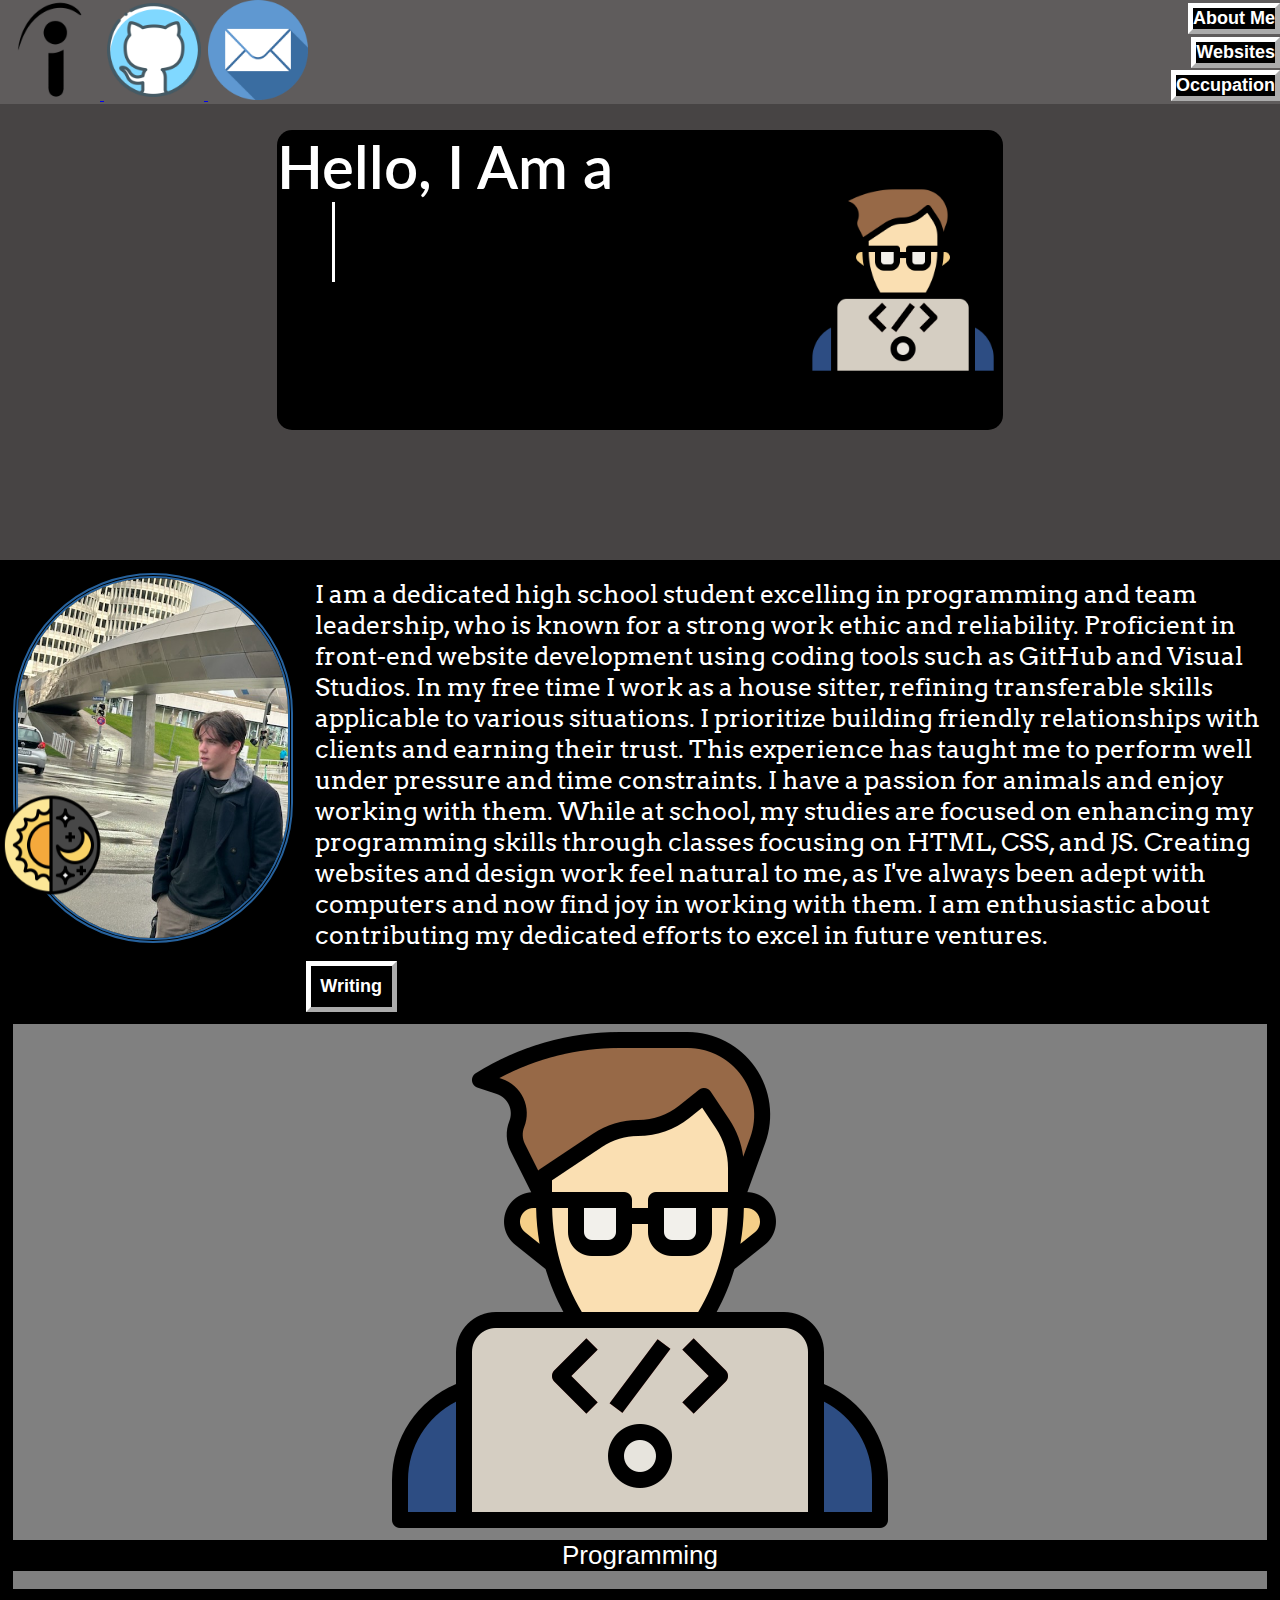
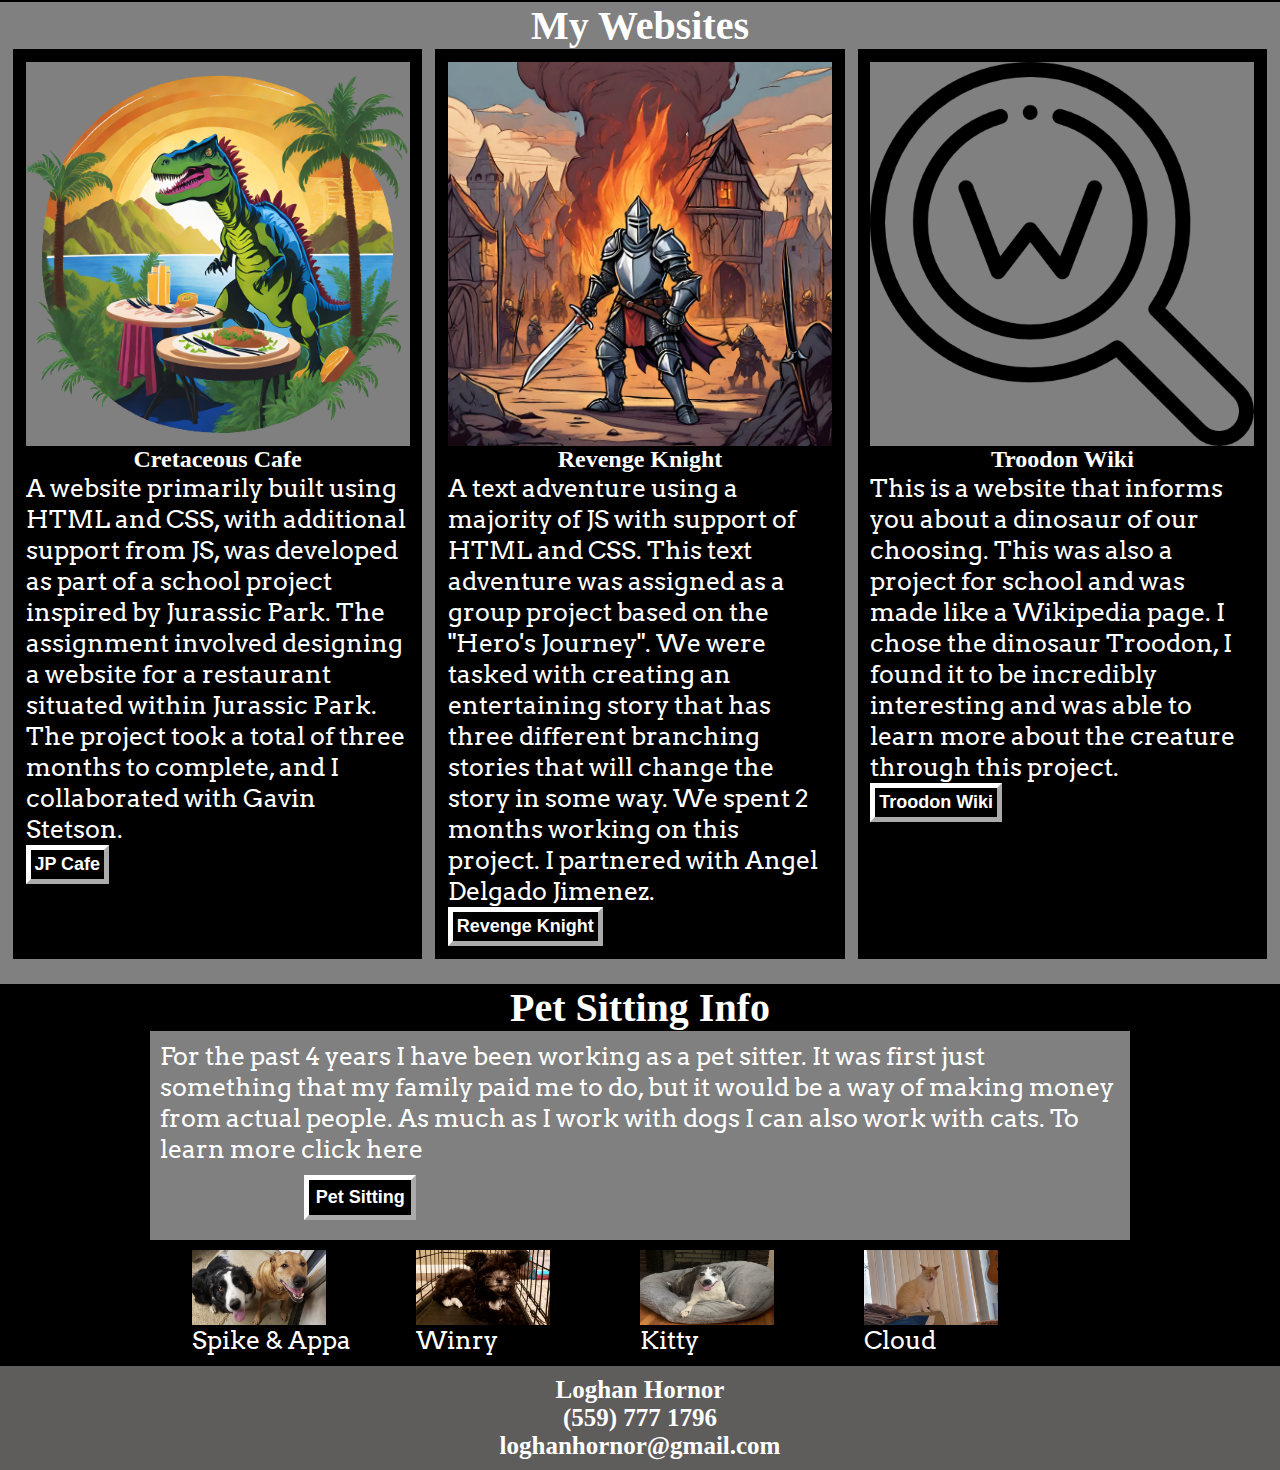
<file: homePage.html>
<!DOCTYPE html>
<html lang="en">

<head>
    <meta charset="UTF-8">
    <meta name="viewport" content="width=device-width, initial-scale=1.0">
    <meta name="color-scheme" content="light dark">
    <title>Home Page</title>
    <link href="/css/style.css" rel="stylesheet">
    <link href="/css/dark.css" rel="stylesheet" id="theme-css">
    <script src="app.js" defer></script>
    <!-- links to fonts -->
    <!-- Arvo -->
    <link rel="preconnect" href="https://fonts.googleapis.com">
    <link rel="preconnect" href="https://fonts.gstatic.com" crossorigin>
    <link href="https://fonts.googleapis.com/css2?family=Arvo:ital,wght@0,400;0,700;1,400;1,700&display=swap"
        rel="stylesheet">
    <!-- Lato -->
    <link rel="preconnect" href="https://fonts.googleapis.com">
    <link rel="preconnect" href="https://fonts.gstatic.com" crossorigin>
    <link
        href="https://fonts.googleapis.com/css2?family=Arvo:ital,wght@0,400;0,700;1,400;1,700&family=Lato:ital,wght@0,100;0,300;0,400;0,700;0,900;1,100;1,300;1,400;1,700;1,900&display=swap"
        rel="stylesheet">
    <!-- Josefin Slab -->
    <link rel="preconnect" href="https://fonts.googleapis.com">
    <link rel="preconnect" href="https://fonts.gstatic.com" crossorigin>
    <link href="https://fonts.googleapis.com/css2?family=Josefin+Slab:ital,wght@0,100..700;1,100..700&display=swap"
        rel="stylesheet">
</head>

<body>
    <nav>
        <section class="navImages" id="navImagesAboutMe">
            <a href="https://profile.indeed.com/?hl=en_US&co=US&from=gnav-menu-homepage"><img
                    src="/images/Indeed-Symbol.png" alt="image of indeed logo that is linked to my account when clicked"
                    class="navImage" id="navImageIndeed">
            </a>
            <a href="https://github.com/GamingN0body">
                <img src="/images/github.webp" alt="image of github logo that is linked to my account when clicked"
                    class="navImage" id="navImageGithub">
            </a>
            <a href="/email.html">
                <img src="/images/email.png" alt="image of email logo that is linked to my account when clicked"
                    class="navImage" id="navImageEmail">
            </a>
        </section>
        <!-- I will add a text that will change and say something, think it will be cool and it will add more js -->
        <section class="navbarColumn">
            <section class="navBar">
                <button class="navButtonDD">
                    About Me
                </button>
                <section class="navBarContent" id="navBarHome">
                    <a href="index.html"><button class="navButtons" id="">
                            About Me
                        </button></a>
                    <a href="homePage.html"><button class="navButtons" id="">
                            Home Page
                        </button></a>
                    <a href="resume.html"><button class="navButtons" id="">
                            Resume
                        </button></a>
                    <a href="contacts.html"><button class="navButtons" id="">
                            Contacts
                        </button></a>
                </section>
            </section>
            <section class="navBar">
                <button class="navButtonDD">
                    Websites
                </button>
                <section class="navBarContent" id="">
                    <a href="cretaceousCafe.html"><button class="navButtons" id="">
                            Cretaceous Cafe
                        </button></a>
                    <a href="revengeKnight.html"><button class="navButtons" id="">
                            Revenge Knight
                        </button></a>
                    <a href="troodonWiki.html"><button class="navButtons" id="">
                            Troodon Wiki
                        </button></a>
                </section>
            </section>
            <section class="navBar">
                <button class="navButtonDD">
                    Occupation
                </button>
                <section class="navBarContent" id="">
                    <a href="dogSitter.html"><button class="navButtons" id="">
                            Pet Sitting
                        </button></a>
                </section>
            </section>
        </section>
    </nav>
    <header>
        <section class="textHeader" id="textHeader">
            <section class="row innerTextHeader">
                <section class="column">
                    <div class="text">
                        <div class="textUnanimated">Hello, I Am a</div>
                        <ul class="animateText">
                            <li><span>Pet Sitter</span></li>
                            <li><span>Web Developer</span></li>
                            <li><span>Student</span></li>
                        </ul>
                    </div>
                </section>
                <img src="/images/guyOnComputer.png" alt="Image of a man on a computer" class="headerImage"
                    id="headerImageHome">
            </section>
        </section>
    </header>
    <!-- MARQUE -->
    <main>
        <div class="container">
            <img src="/images/darkMode.png" id="toggle-theme">
        </div>
        <article class="aboutPage">
            <section class="aboutPageBody" id="">
                <section class="row">
                    <img src="/images/loghan.jpg" alt="image of me" class="aboutPageImage">
                    <section class="column">
                        <p class="aboutPageText" id="">
                            I am a dedicated high school student excelling in programming and team leadership, who is
                            known
                            for a strong work ethic and reliability. Proficient in front-end website development using
                            coding tools such as GitHub and Visual Studios. In my free time I work as a house sitter,
                            refining transferable skills applicable to various situations. I prioritize building
                            friendly
                            relationships with clients and earning their trust. This experience has taught me to perform
                            well under pressure and time constraints. I have a passion for animals and enjoy working
                            with
                            them. While at school, my studies are focused on enhancing my programming skills through
                            classes
                            focusing on HTML, CSS, and JS. Creating websites and design work feel natural to me, as I've
                            always been adept with computers and now find joy in working with them. I am enthusiastic
                            about
                            contributing my dedicated efforts to excel in future ventures.
                        </p>
                        <a href="text.html"><button class="aboutPageButton" id="">
                                Writing 
                            </button></a>
                    </section>
                </section>
            </section>
        </article>
        <article class="skillRowsArt">
            <section class="skillRow">
                <section class="skillRowSect fade">
                    <img src="/images/guyOnComputer.png">
                    <div class="skillRowText">Programming</div>
                </section>
                <section class="skillRowSect fade">
                    <img src="/images/CSS.png">
                    <div class="skillRowText">CSS</div>
                </section>
                <section class="skillRowSect fade">
                    <img src="/images/design.png">
                    <div class="skillRowText">Design</div>
                </section>
                <section class="skillRowSect fade">
                    <img src="/images/teamwork.png">
                    <div class="skillRowText">Teamwork</div>
                </section>
            </section>
            <br>
            <div class="dotContainer">
                <span class="dot"></span>
                <span class="dot"></span>
                <span class="dot"></span>
                <span class="dot"></span>
            </div>
        </article>
        <h2 class="whiteHeading" id="">My Websites</h2>
        <article class="blueArticles row" id="">
            <section class="whiteSect whiteSectThree" id="">
                <img src="images/logoWebsite.png" alt="icon image of the website" class="websiteImg" id="websiteImgJPC">
                <h3 class="websiteName">Cretaceous Cafe</h3>
                <p class="whiteText" id="">
                    A website primarily built using HTML and CSS, with additional support from JS, was developed as part
                    of a school project inspired by Jurassic Park. The assignment involved designing a website for a
                    restaurant situated within Jurassic Park. The project took a total of three months to complete, and
                    I collaborated with Gavin Stetson.
                </p>
                <a class="thing" href="cretaceousCafe.html"><button class="websiteButtons" id="">
                        JP Cafe
                    </button></a>
            </section>
            <section class="whiteSect whiteSectThree" id="">
                <img src="/images/textAdventureLogo.webp" alt="image of the logo for the text adventure"
                    class="websiteImg" id="websiteImgTA">
                <h3 class="websiteName">Revenge Knight</h3>
                <p class="whiteText" id="">
                    A text adventure using a majority of JS with support of HTML and CSS.
                    This text adventure was assigned as a group project based on the "Hero's Journey".
                    We were tasked with creating an entertaining story that has three different branching stories that
                    will change the story in some way.
                    We spent 2 months working on this project.
                    I partnered with Angel Delgado Jimenez.
                </p>
                <a class="thing" href="revengeKnight.html"><button class="websiteButtons" id="">
                        Revenge Knight
                    </button></a>
            </section>
            <section class="whiteSect whiteSectThree" id="">
                <img src="/images/wiki.png" alt="image of the logo for the Wiki page" class="websiteImg"
                    id="websiteImgWiki">
                <h3 class="websiteName">Troodon Wiki</h3>
                <p class="whiteText" id="">
                    This is a website that informs you about a dinosaur of our choosing.
                    This was also a project for school and was made like a Wikipedia page.
                    I chose the dinosaur Troodon, I found it to be incredibly interesting and was able to learn more
                    about the creature through this project.
                </p>
                <a class="thing" href="troodonWiki.html"><button class="websiteButtons" id="">
                        Troodon Wiki
                    </button> </a>
            </section>
        </article>
        <article class="whiteArticle" id="">
            <h2 class="blueHeading" id="">Pet Sitting Info</h2>
            <section class="blueSect center column" id="petInfoSect">
                <p class="blueText" id="">
                    For the past 4 years I have been working as a pet sitter.
                    It was first just something that my family paid me to do, but it would be a way of making money from
                    actual people.
                    As much as I work with dogs I can also work with cats.
                    To learn more click here
                </p>
                <div class="center"> <a class="" href="/dogSitter.html"><button class="" id="">
                            Pet Sitting
                        </button></a></div>
            </section>
            <section class="gallery row center" id="galleryAnimals">
                <section class="animalGallery column">
                    <img src="/images/twoDogs.png" alt="image of two dogs looking at the camera" class="animalImage"
                        id="imgTwoDogs">
                    <p>Spike & Appa</p>
                </section>
                <section class="animalGallery column">
                    <img src="/images/youngDog.png" alt="image of a dog in a crate" class="animalImage"
                        id="imgSmallDog">
                    <p>Winry</p>
                </section>
                <section class="animalGallery column">
                    <img src="/images/oldDog.png" alt="image of a old dog on a bed" class="animalImage" id="imgOldDog">
                    <p>Kitty</p>
                </section>
                <section class="animalGallery column">
                    <img src="/images/cat.png" alt="image of a cat on a couch" class="animalImage" id="imgCat">
                    <p>Cloud</p>
                </section>
            </section>
        </article>
    </main>
    <footer>
        <section class="footerAlign">
            <section class="footerText" id="footerTextAboutMe">
                <h4 class="" id="">
                    Loghan Hornor
                    <br> (559) 777 1796
                    <br> loghanhornor@gmail.com
                </h4>
            </section>
        </section>
    </footer>
    <script>
        let slideIndex = 0;
        skillSlide();

        function skillSlide() {
            let i;
            let slides = document.getElementsByClassName("skillRowSect");
            let dots = document.getElementsByClassName("dot");
            for (i = 0; i < slides.length; i++) {
                slides[i].style.display = "none";
            }
            slideIndex++;
            if (slideIndex > slides.length) { slideIndex = 1 }
            for (i = 0; i < dots.length; i++) {
                dots[i].className = dots[i].className.replace(" active", "");
            }
            slides[slideIndex - 1].style.display = "block";
            dots[slideIndex - 1].className += " active";
            setTimeout(skillSlide, 2000); // Change image every 2 seconds
        }
    </script>
</body>
<!-- done -->
</html>
</file>
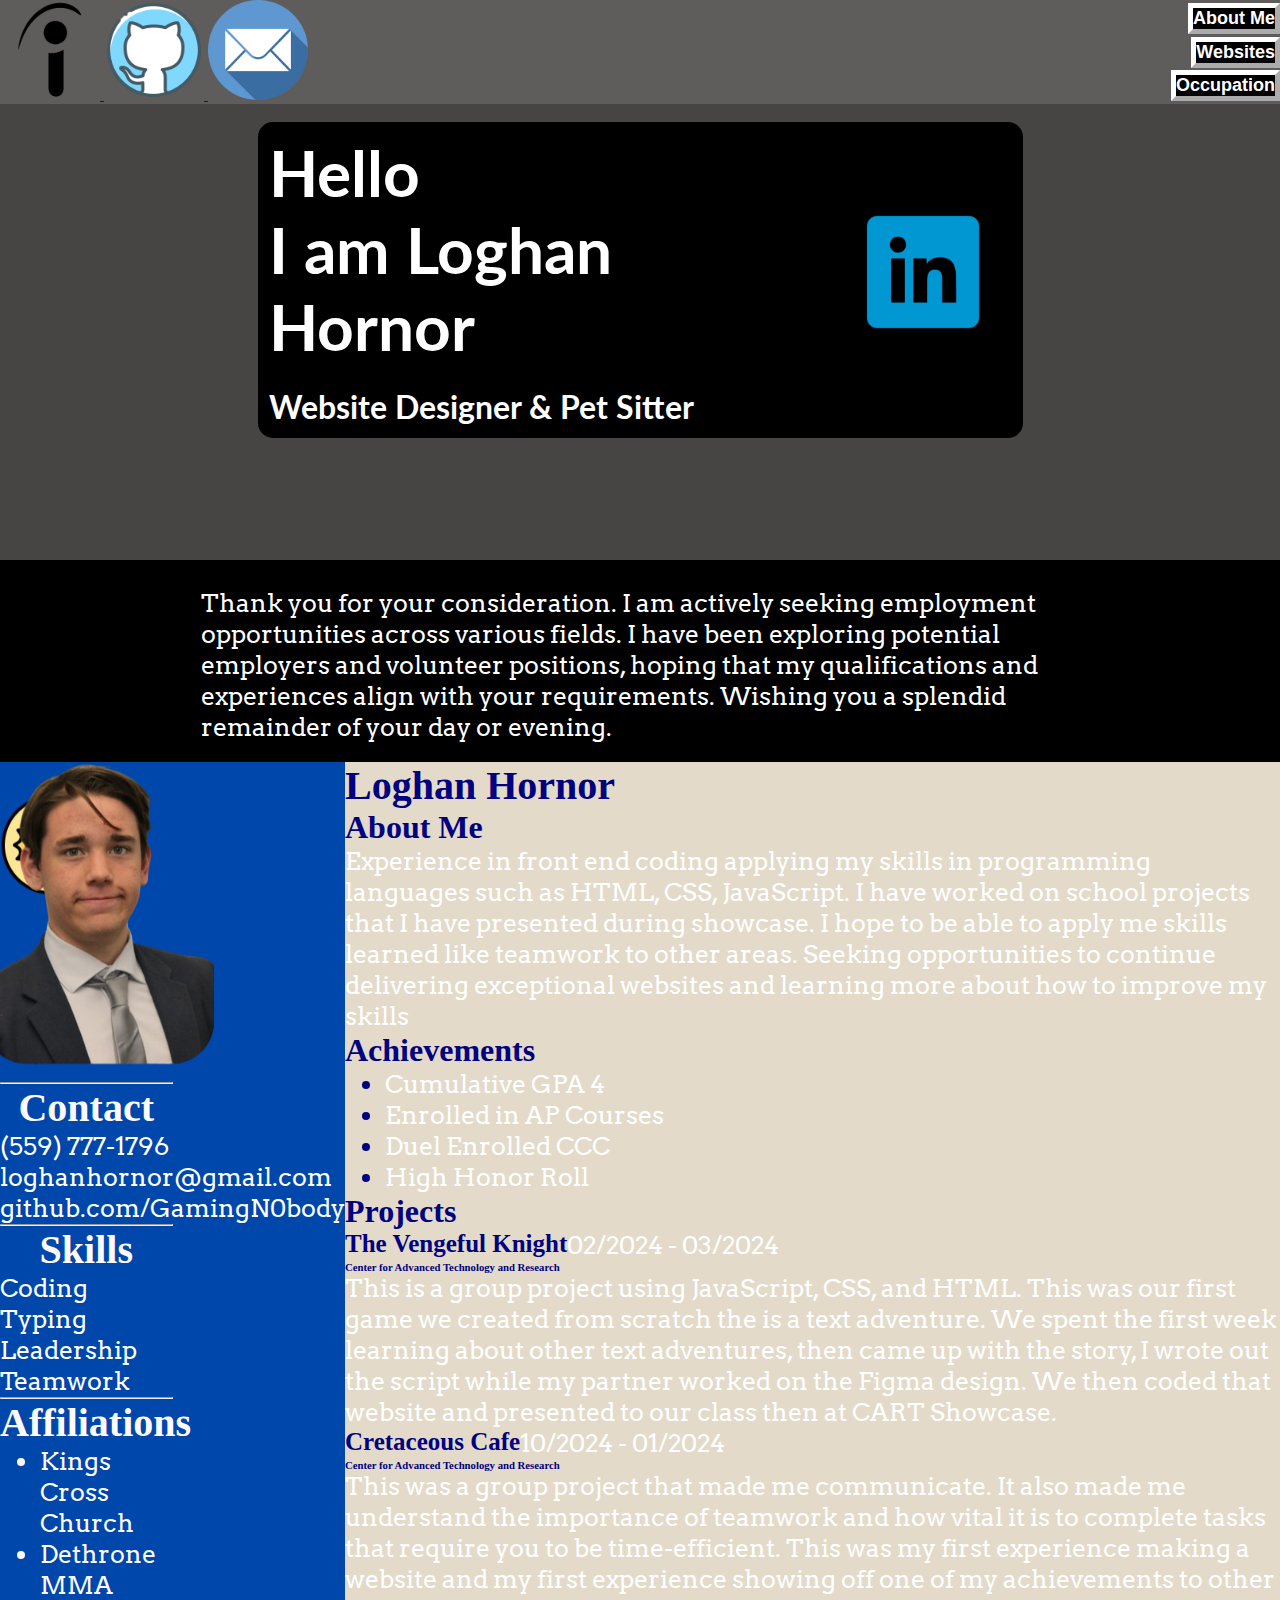
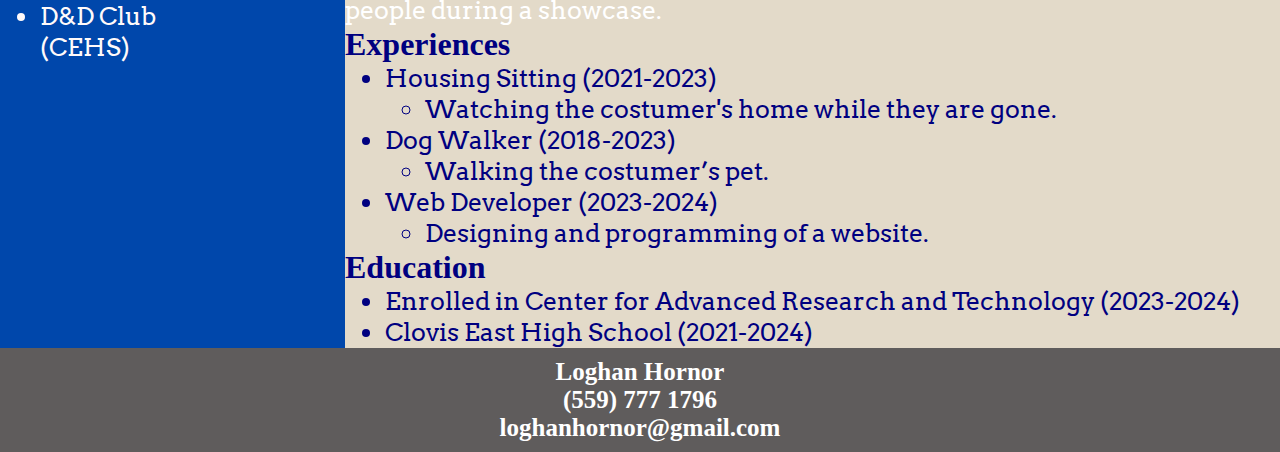
<file: resume.html>
<!DOCTYPE html>
<html lang="en">

<head>
    <meta charset="UTF-8">
    <meta name="viewport" content="width=device-width, initial-scale=1.0">
    <meta name="color-scheme" content="light dark">
    <title>Home Page</title>
    <link href="/css/style.css" rel="stylesheet">
    <link href="/css/dark.css" rel="stylesheet" id="theme-css">
    <script src="app.js" defer></script>
    <!-- links to fonts -->
    <!-- Arvo -->
    <link rel="preconnect" href="https://fonts.googleapis.com">
    <link rel="preconnect" href="https://fonts.gstatic.com" crossorigin>
    <link href="https://fonts.googleapis.com/css2?family=Arvo:ital,wght@0,400;0,700;1,400;1,700&display=swap"
        rel="stylesheet">
    <!-- Lato -->
    <link rel="preconnect" href="https://fonts.googleapis.com">
    <link rel="preconnect" href="https://fonts.gstatic.com" crossorigin>
    <link
        href="https://fonts.googleapis.com/css2?family=Arvo:ital,wght@0,400;0,700;1,400;1,700&family=Lato:ital,wght@0,100;0,300;0,400;0,700;0,900;1,100;1,300;1,400;1,700;1,900&display=swap"
        rel="stylesheet">
    <!-- Josefin Slab -->
    <link rel="preconnect" href="https://fonts.googleapis.com">
    <link rel="preconnect" href="https://fonts.gstatic.com" crossorigin>
    <link href="https://fonts.googleapis.com/css2?family=Josefin+Slab:ital,wght@0,100..700;1,100..700&display=swap"
        rel="stylesheet">
</head>

<body>
    <nav>
        <section class="navImages" id="navImagesAboutMe">
            <a href="https://profile.indeed.com/?hl=en_US&co=US&from=gnav-menu-homepage"><img
                    src="/images/Indeed-Symbol.png" alt="image of indeed logo that is linked to my account when clicked"
                    class="navImage" id="navImageIndeed">
            </a>
            <a href="https://github.com/GamingN0body">
                <img src="/images/github.webp" alt="image of github logo that is linked to my account when clicked"
                    class="navImage" id="navImageGithub">
            </a>
            <a href="/email.html">
                <img src="/images/email.png" alt="image of email logo that is linked to my account when clicked"
                    class="navImage" id="navImageEmail">
            </a>
        </section>
        <!-- I will add a text that will change and say something, think it will be cool and it will add more js -->
        <section class="navbarColumn">
            <section class="navBar">
                <button class="navButtonDD">
                    About Me
                </button>
                <section class="navBarContent" id="navBarHome">
                    <a href="aboutMe.html"><button class="navButtons" id="">
                            About Me
                        </button></a>
                    <a href="homePage.html"><button class="navButtons" id="">
                            Home Page
                        </button></a>
                    <a href="resume.html"><button class="navButtons" id="">
                            Resume
                        </button></a>
                    <a href="contacts.html"><button class="navButtons" id="">
                            Contacts
                        </button></a>
                </section>
            </section>
            <section class="navBar">
                <button class="navButtonDD">
                    Websites
                </button>
                <section class="navBarContent" id="">
                    <a href="cretaceousCafe.html"><button class="navButtons" id="">
                            Cretaceous Cafe
                        </button></a>
                    <a href="revengeKnight.html"><button class="navButtons" id="">
                            Revenge Knight
                        </button></a>
                    <a href="troodonWiki.html"><button class="navButtons" id="">
                            Troodon Wiki
                        </button></a>
                </section>
            </section>
            <section class="navBar">
                <button class="navButtonDD">
                    Occupation
                </button>
                <section class="navBarContent" id="">
                    <a href="dogSitter.html"><button class="navButtons" id="">
                            Pet Sitting
                        </button></a>
                </section>
            </section>
        </section>
    </nav>
    <header>
        <section class="textHeader" id="">
            <section class="column">
                <h1 class="title" id="">Hello <br> I am Loghan Hornor</h1>
                <h3 class="subtitle" id="">Website Designer & Pet Sitter</h3>
            </section>
            <img src="/images/linkedinLogo.png" alt="" class="headerImage" id="">
        </section>
    </header>
    <main>
        <div class="container">
            <img src="/images/darkMode.png" id="toggle-theme">
        </div>
        <article class="aboutPage" id="">
            <section class="aboutPageBody center" id="">
                <p class="aboutPageText" id="">
                    Thank you for your consideration. I am actively seeking employment opportunities across various
                    fields. I have been exploring potential employers and volunteer positions, hoping that my
                    qualifications and experiences align with your requirements. Wishing you a splendid remainder of
                    your day or evening.
                </p>
            </section>
        </article>
        <article class="blueArticles row" id="resumeArticles">
            <article class="blueArticles" id="resumeArticlesBlue">
                <section class="left" id="">
                    <section class="resumeImage center">
                        <img src="/images/loghanResume.png" alt="" id="imageResume">
                    </section>
                    <section class="leftBodyResume" id="">
                        <hr>
                        <h2 class="leftBodyResumeTitle" id="">Contact</h2>
                        <section class="leftBodyResume" id="leftBodyResumeNumber">
                            <p class="" id="">
                                (559) 777-1796
                            </p>
                        </section>
                        <section class="leftBodyResume" id="leftBodyResumeEmail">
                            <p class="" id="">
                                loghanhornor@gmail.com
                            </p>
                        </section>
                        <section class="leftBodyResume" id="leftBodyResumeGithub">
                            <p class="" id="">
                                github.com/GamingN0body
                            </p>
                        </section>
                    </section>
                    <hr>
                    <section class="skillResume" id="">
                        <h2>Skills</h2>
                        <p class="skillResumeText" id="">Coding</p>
                        <p class="skillResumeText" id="">Typing</p>
                        <p class="skillResumeText" id="">Leadership</p>
                        <p class="skillResumeText" id="">Teamwork</p>
                    </section>
                    <hr>
                    <section class="affiliationResume" id="">
                        <h2>Affiliations</h2>
                        <ul id="affiliationResumeText">
                            <li>Kings Cross Church</li>
                            <li>Dethrone MMA</li>
                            <li>D&D Club (CEHS)</li>
                        </ul>
                    </section>
                </section>
            </article>
            <article class="whiteArticles" id="resumeArticlesWhite">
                <section class="right" id="rightResume">
                    <h2 class="ResumeTitle" id="">Loghan Hornor</h2>
                    <section class="rightBodyResume" id="rightBodyResumeAboutMe">
                        <h3 class="resumeHeader" id="">About Me</h3>
                        <p class="blueText" id="">
                            Experience in front end coding applying my skills in programming languages such as
                            HTML, CSS, JavaScript. I have worked on school projects that I have presented during
                            showcase. I
                            hope to be able to apply me skills learned like teamwork to other areas. Seeking
                            opportunities
                            to continue delivering exceptional websites and learning more about how to improve my skills
                        </p>
                    </section>
                    <section class="rightBodyResume" id="rightBodyResumeAchievements">
                        <h3 class="resumeHeader" id="">Achievements</h3>
                        <ul class="blueText" id="">
                            <li>
                                <p>Cumulative GPA 4</p>
                            </li>
                            <li>
                                <p>Enrolled in AP Courses</p>
                            </li>
                            <li>
                                <p>Duel Enrolled CCC</p>
                            </li>
                            <li>
                                <p>High Honor Roll</p>
                            </li>
                        </ul>
                    </section>
                    <section class="rightBodyResume" id="rightBodyResumeProjects">
                        <h3 class="resumeHeader">Projects</h3>
                        <div class="resumeRow">
                            <h4 class="resumeSubheader">The Vengeful Knight</h4>
                            <p class="resumeDate">02/2024 - 03/2024</p>
                        </div>
                        <h6 class="">Center for Advanced Technology and Research</h6>
                        <p class="blueText" id="">
                            This is a group project using JavaScript, CSS, and HTML. This was our first game we created
                            from
                            scratch the is a text adventure. We spent the first week learning about other text
                            adventures,
                            then came up with the story, I wrote out the script while my partner worked on the Figma
                            design.
                            We then coded that website and presented to our class then at CART Showcase.
                        </p>
                        <div class="resumeRow" id="">
                            <h4 class="resumeSubheader">Cretaceous Cafe</h4>
                            <p class="resumeDate">10/2024 - 01/2024</p>
                        </div>
                        <h6>Center for Advanced Technology and Research</h6>
                        <p class="blueText" id="">
                            This was a group project that made me communicate. It also made me understand the importance
                            of
                            teamwork and how vital it is to complete tasks that require you to be time-efficient. This
                            was
                            my first experience making a website and my first experience showing off one of my
                            achievements
                            to other people during a showcase.
                        </p>
                    </section>
                    <section class="rightBodyResume" id="rightBodyResumeExperiences">
                        <h3 class="resumeHeader" id="">Experiences</h3>
                        <ul class="blueText" id="">
                            <li>Housing Sitting (2021-2023)</li>
                            <ul class="" id="">
                                <li>Watching the costumer's home while they are gone.</li>
                            </ul>
                            <li>Dog Walker (2018-2023)</li>
                            <ul class="" id="">
                                <li>Walking the costumer’s pet.</li>
                            </ul>
                            <li>Web Developer (2023-2024)</li>
                            <ul class="" id="">
                                <li>Designing and programming of a website.</li>
                            </ul>
                        </ul>
                    </section>
                    <section class="rightBodyResume" id="rightBodyResumeEducation">
                        <h3 class="resumeHeader" id="resumeEducation">Education</h3>
                        <ul class="blueText" id="">
                            <li>Enrolled in Center for Advanced Research and Technology (2023-2024)</li>
                            <li>Clovis East High School (2021-2024)</li>
                        </ul>
                    </section>
                </section>
            </article>
        </article>
    </main>
    <footer>
        <section class="footerAlign">
            <section class="footerText" id="footerTextAboutMe">
                <h4 class="" id="">
                    Loghan Hornor
                    <br> (559) 777 1796
                    <br> loghanhornor@gmail.com
                </h4>
            </section>
        </section>
    </footer>
</body>

</html>
</file>
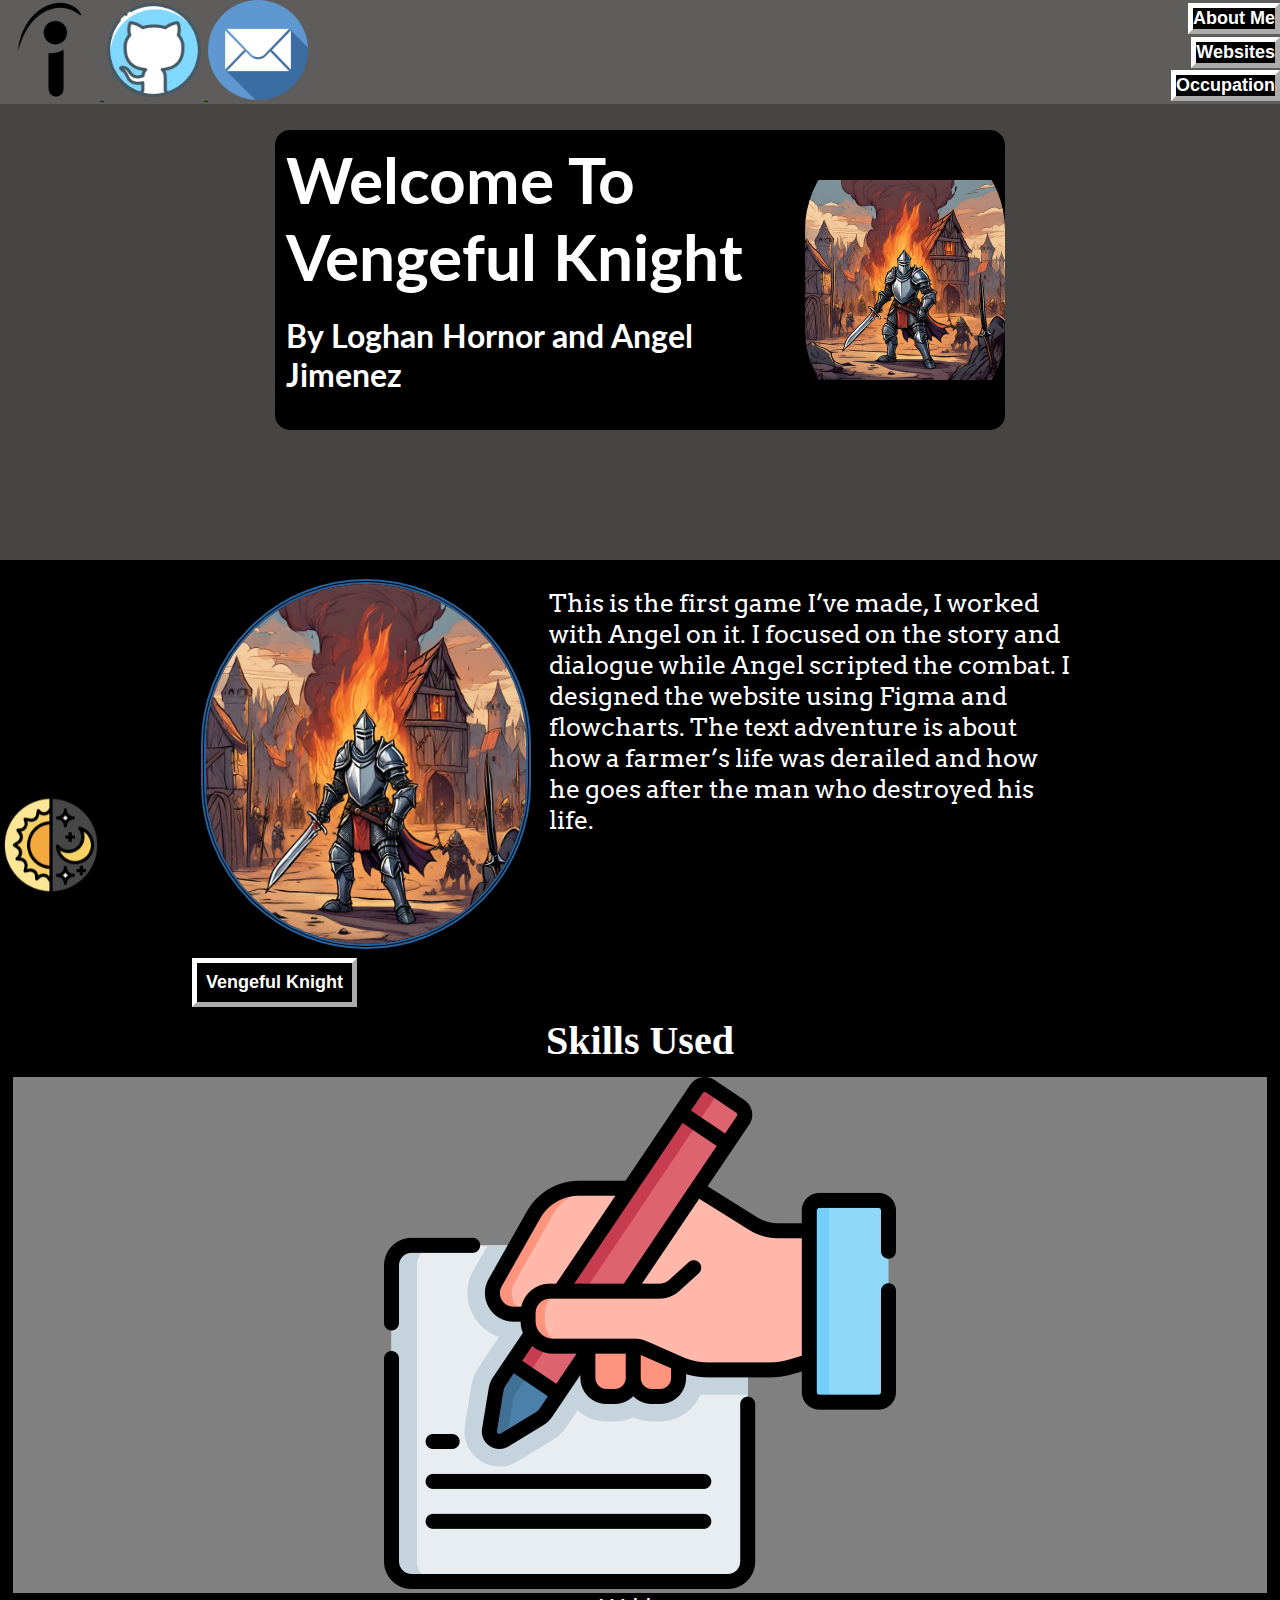
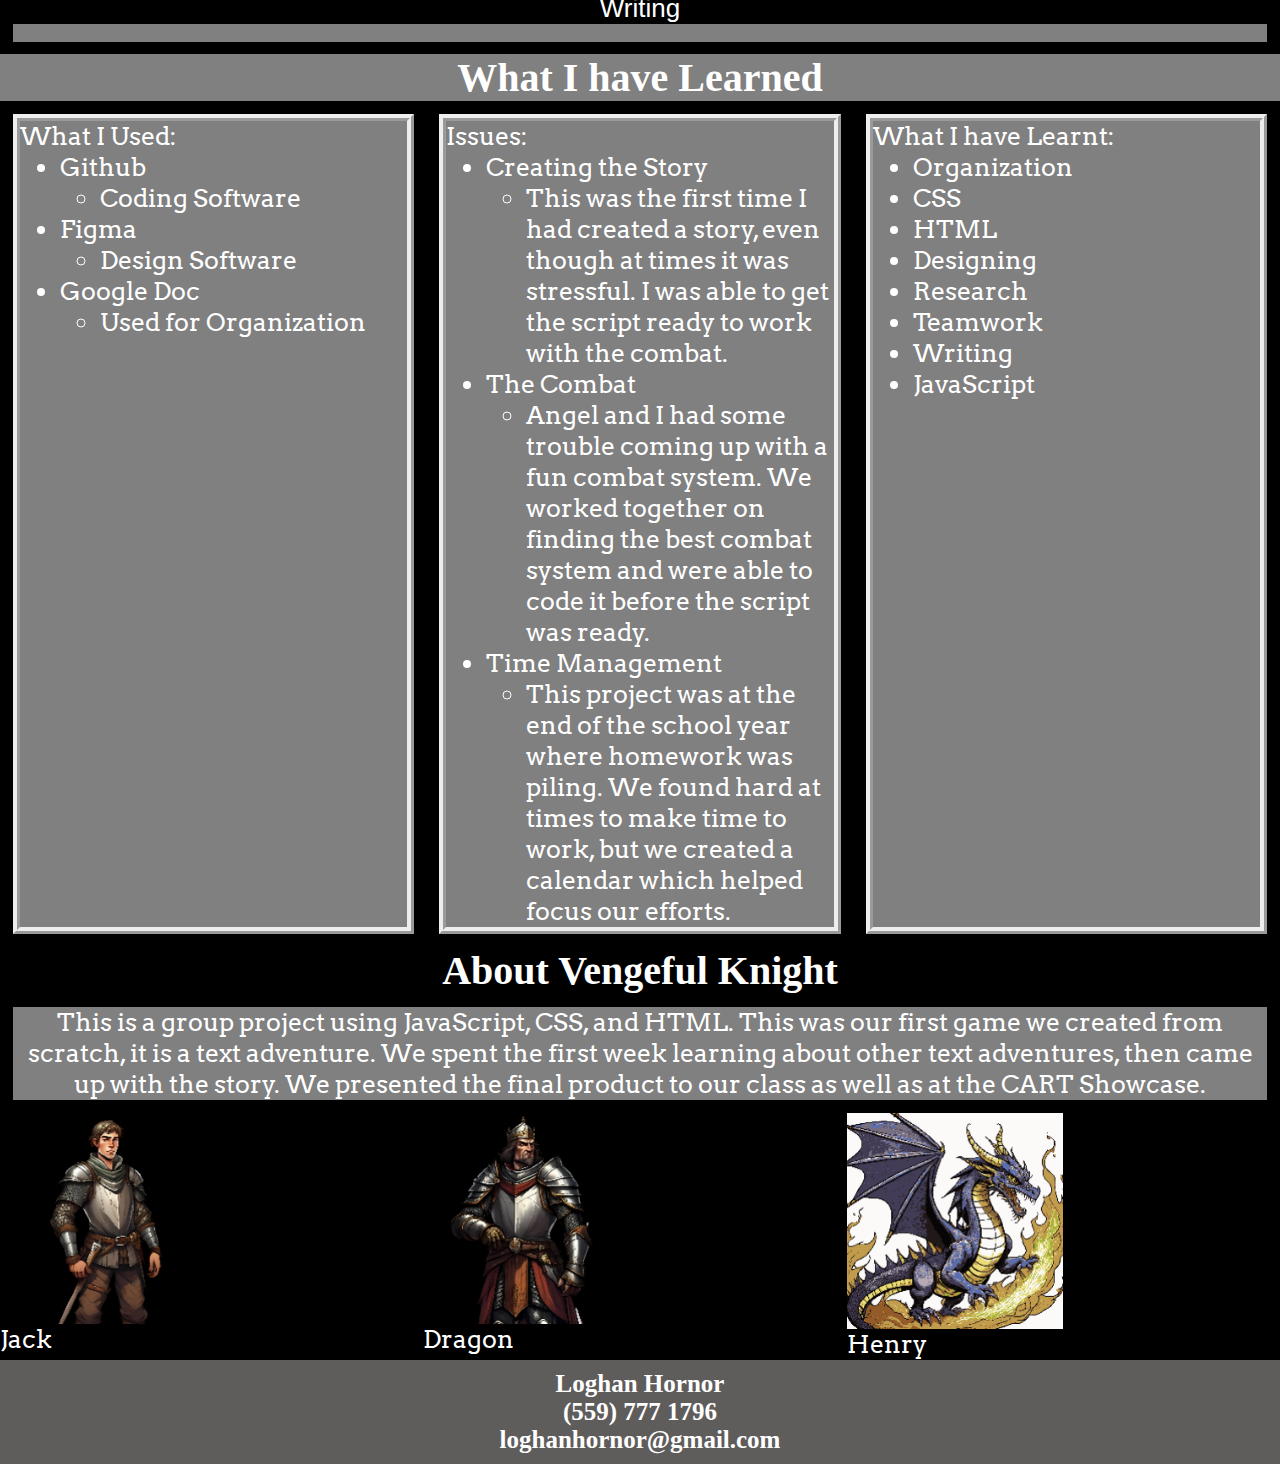
<file: revengeKnight.html>
<!DOCTYPE html>
<html lang="en">

<head>
    <meta charset="UTF-8">
    <meta name="viewport" content="width=device-width, initial-scale=1.0">
    <meta name="color-scheme" content="light dark">
    <title>Home Page</title>
    <link href="/css/style.css" rel="stylesheet">
    <link href="/css/dark.css" rel="stylesheet" id="theme-css">
    <script src="app.js" defer></script>
    <!-- links to fonts -->
    <!-- Arvo -->
    <link rel="preconnect" href="https://fonts.googleapis.com">
    <link rel="preconnect" href="https://fonts.gstatic.com" crossorigin>
    <link href="https://fonts.googleapis.com/css2?family=Arvo:ital,wght@0,400;0,700;1,400;1,700&display=swap"
        rel="stylesheet">
    <!-- Lato -->
    <link rel="preconnect" href="https://fonts.googleapis.com">
    <link rel="preconnect" href="https://fonts.gstatic.com" crossorigin>
    <link
        href="https://fonts.googleapis.com/css2?family=Arvo:ital,wght@0,400;0,700;1,400;1,700&family=Lato:ital,wght@0,100;0,300;0,400;0,700;0,900;1,100;1,300;1,400;1,700;1,900&display=swap"
        rel="stylesheet">
    <!-- Josefin Slab -->
    <link rel="preconnect" href="https://fonts.googleapis.com">
    <link rel="preconnect" href="https://fonts.gstatic.com" crossorigin>
    <link href="https://fonts.googleapis.com/css2?family=Josefin+Slab:ital,wght@0,100..700;1,100..700&display=swap"
        rel="stylesheet">
</head>

<body>
    <nav>
        <section class="navImages" id="navImagesAboutMe">
            <a href="https://profile.indeed.com/?hl=en_US&co=US&from=gnav-menu-homepage"><img
                    src="/images/Indeed-Symbol.png" alt="image of indeed logo that is linked to my account when clicked"
                    class="navImage" id="navImageIndeed">
            </a>
            <a href="https://github.com/GamingN0body">
                <img src="/images/github.webp" alt="image of github logo that is linked to my account when clicked"
                    class="navImage" id="navImageGithub">
            </a>
            <a href="/email.html">
                <img src="/images/email.png" alt="image of email logo that is linked to my account when clicked"
                    class="navImage" id="navImageEmail">
            </a>
        </section>
        <!-- I will add a text that will change and say something, think it will be cool and it will add more js -->
        <section class="navbarColumn">
            <section class="navBar">
                <button class="navButtonDD">
                    About Me
                </button>
                <section class="navBarContent" id="navBarHome">
                    <a href="index.html"><button class="navButtons" id="">
                            About Me
                        </button></a>
                    <a href="homePage.html"><button class="navButtons" id="">
                            Home Page
                        </button></a>
                    <a href="resume.html"><button class="navButtons" id="">
                            Resume
                        </button></a>
                    <a href="contacts.html"><button class="navButtons" id="">
                            Contacts
                        </button></a>
                </section>
            </section>
            <section class="navBar">
                <button class="navButtonDD">
                    Websites
                </button>
                <section class="navBarContent" id="">
                    <a href="cretaceousCafe.html"><button class="navButtons" id="">
                            Cretaceous Cafe
                        </button></a>
                    <a href="revengeKnight.html"><button class="navButtons" id="">
                            Revenge Knight
                        </button></a>
                    <a href="troodonWiki.html"><button class="navButtons" id="">
                            Troodon Wiki
                        </button></a>
                </section>
            </section>
            <section class="navBar">
                <button class="navButtonDD">
                    Occupation
                </button>
                <section class="navBarContent" id="">
                    <a href="dogSitter.html"><button class="navButtons" id="">
                            Pet Sitting
                        </button></a>
                </section>
            </section>
        </section>
    </nav>
    <header>
        <section class="textHeader" id="textHeaderTextAdvent">
            <section class="column">
                <h1 class="title" id="titleTextAdvent">Welcome To <br> Vengeful Knight</h1>
                <h3 class="subtitle" id="subtitleTextAdvent">By Loghan Hornor and Angel Jimenez</h3>
            </section>
            <img src="/images/textAdventureLogo.webp" alt="" class="headerImage" id="headerImageTA">
        </section>
    </header>
    <main>
        <div class="container">
            <img src="/images/darkMode.png" id="toggle-theme">
        </div>
        <article class="aboutPage" id="">
            <section class="aboutPageBody center" id="">
                <section class="row">
                    <img src="/images/textAdventureLogo.webp" alt="image of a logo for the text adventure"
                        class="aboutPageImage" id="">
                    <p class="aboutPageText" id="">
                        This is the first game I’ve made, I worked with Angel on it. I focused on the story and dialogue
                        while Angel scripted the combat. I designed the website using Figma and flowcharts. The text
                        adventure is about how a farmer’s life was derailed and how he
                        goes after the man who destroyed his life.
                    </p>
                </section>
                <div class="">
                    <a href="https://knight-text.netlify.app/"><button>Vengeful Knight</button></a>
                </div>
            </section>
        </article>
        <h2 class="skillsHeading" id="">Skills Used</h2>
        <article class="skillRowsArt">
            <section class="skillRow">
                <section class="skillRowSect fade">
                    <img src="/images/writing.png">
                    <div class="skillRowText">Writing</div>
                </section>
                <section class="skillRowSect fade">
                    <img src="/images/CSS.png">
                    <div class="skillRowText">CSS</div>
                </section>
                <section class="skillRowSect fade">
                    <img src="/images/guyOnComputer.png">
                    <div class="skillRowText">Learning</div>
                </section>
                <section class="skillRowSect fade">
                    <img src="/images/design.png">
                    <div class="skillRowText">Design</div>
                </section>
            </section>
            <br>
            <div class="dotContainer">
                <span class="dot"></span>
                <span class="dot"></span>
                <span class="dot"></span>
                <span class="dot"></span>
            </div>
        </article>
        <h2 class="whiteHeading">What I have Learned</h2>
        <article class="whiteArticle" id="">
            <section class="row" id="rowTextAdvent">
                <section class="blueSect three" id="">
                    <p class="blueText" id="">What I Used:</p>
                    <ul class="blueText" id="">
                        <li>Github</li>
                        <ul>
                            <li>Coding Software</li>
                        </ul>
                        <li>Figma</li>
                        <ul>
                            <li>Design Software</li>
                        </ul>
                        <li>Google Doc</li>
                        <ul>
                            <li>Used for Organization </li>
                        </ul>
                    </ul>
                </section>
                <section class="blueSect three" id="">
                    <p class="blueText" id="">Issues:</p>
                    <ul class="blueText">
                        <li>Creating the Story</li>
                        <ul>
                            <li>
                                This was the first time I had created a story, even though at times it was stressful. I
                                was able to get the script ready to work with the combat.
                            </li>
                        </ul>
                        <li>
                            <p>The Combat</p>
                        </li>
                        <ul>
                            <li>
                                Angel and I had some trouble coming up with a fun combat system. We worked together on
                                finding the best combat system and were able to code it before the script was ready.
                            </li>
                        </ul>
                        <li>Time Management</li>
                        <ul>
                            <li>
                                This project was at the end of the school year where homework was piling. We found
                                hard
                                at times to make time to work, but we created a calendar which helped focus our efforts.
                            </li>
                        </ul>
                    </ul>
                </section>
                <section class="blueSect three" id="">
                    <p class="blueText" id="">What I have Learnt:</p>
                    <ul class="blueText">
                        <li>Organization</li>
                        <li>CSS</li>
                        <li>HTML</li>
                        <li>Designing</li>
                        <li>Research</li>
                        <li>Teamwork</li>
                        <li>Writing</li>
                        <li>JavaScript</li>
                    </ul>
                </section>
            </section>
        </article>
        <h2 class="blueHeading" id="">About Vengeful Knight</h2>
        <article class="whiteArticle" id="">
            <section class="blueSect oneSect" id="">
                <p class="blueText" id="">
                    This is a group project using JavaScript, CSS, and HTML. This was our first game we created from
                    scratch, it is a text adventure. We spent the first week learning about other text adventures, then
                    came up with the story. We presented the final product to our class as well as at the CART Showcase.
                </p>
            </section>
            <section class="gallery row" id="galleryTextAdvent">
                <section class="column">
                    <img src="/images/youngJackKnight.png" alt="image of main character" class="imageTextAdvent">
                    <p>Jack</p>
                </section>
                <section class="column">
                    <img src="/images/oldRichard.png" alt="image of villain" class="imageTextAdvent">
                    <p>Dragon</p>
                </section>
                <section class="column">
                    <img src="/images/dragonfire.png" alt="image of the mentor" class="imageTextAdvent">
                    <p>Henry</p>
                </section>
        </article>
    </main>
    <footer>
        <section class="footerAlign">
            <section class="footerText" id="footerTextAboutMe">
                <h4 class="" id="">
                    Loghan Hornor
                    <br> (559) 777 1796
                    <br> loghanhornor@gmail.com
                </h4>
            </section>
        </section>
    </footer>
    <script>
        let slideIndex = 0;
        skillSlide();

        function skillSlide() {
            let i;
            let slides = document.getElementsByClassName("skillRowSect");
            let dots = document.getElementsByClassName("dot");
            for (i = 0; i < slides.length; i++) {
                slides[i].style.display = "none";
            }
            slideIndex++;
            if (slideIndex > slides.length) { slideIndex = 1 }
            for (i = 0; i < dots.length; i++) {
                dots[i].className = dots[i].className.replace(" active", "");
            }
            slides[slideIndex - 1].style.display = "block";
            dots[slideIndex - 1].className += " active";
            setTimeout(skillSlide, 2000); // Change image every 2 seconds
        }
    </script>
</body>

</html>
</file>
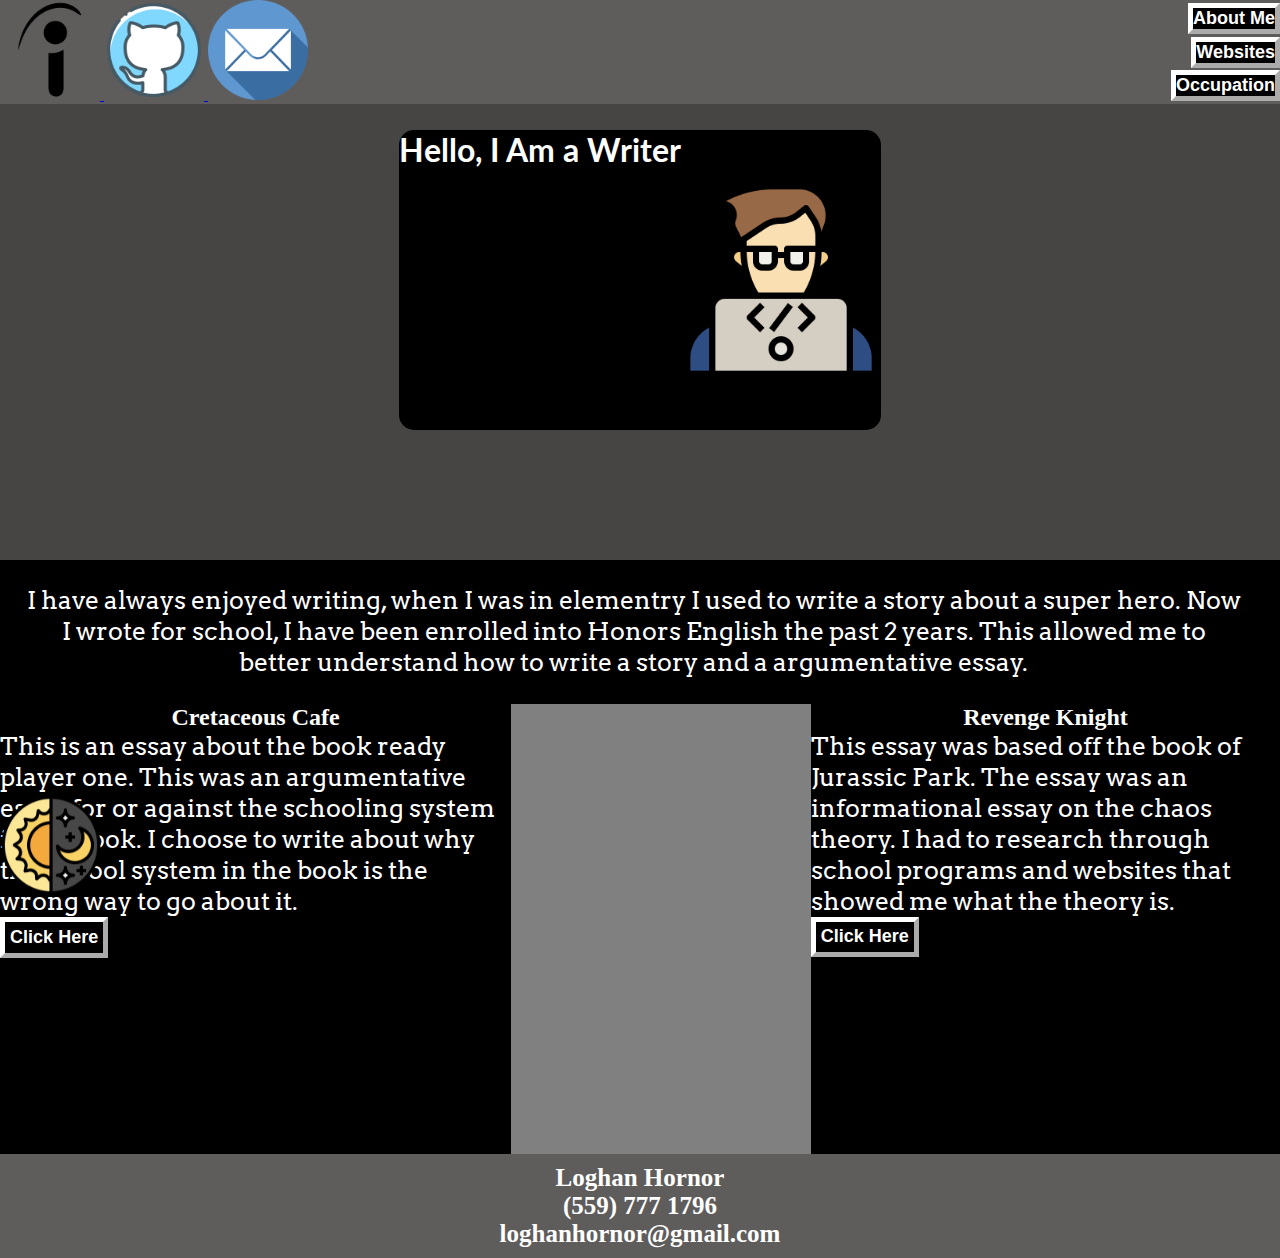
<file: text.html>
<!DOCTYPE html>
<html lang="en">

<head>
    <meta charset="UTF-8">
    <meta name="viewport" content="width=device-width, initial-scale=1.0">
    <meta name="color-scheme" content="light dark">
    <title>Home Page</title>
    <link href="/css/style.css" rel="stylesheet">
    <link href="/css/dark.css" rel="stylesheet" id="theme-css">
    <script src="app.js" defer></script>
    <!-- links to fonts -->
    <!-- Arvo -->
    <link rel="preconnect" href="https://fonts.googleapis.com">
    <link rel="preconnect" href="https://fonts.gstatic.com" crossorigin>
    <link href="https://fonts.googleapis.com/css2?family=Arvo:ital,wght@0,400;0,700;1,400;1,700&display=swap"
        rel="stylesheet">
    <!-- Lato -->
    <link rel="preconnect" href="https://fonts.googleapis.com">
    <link rel="preconnect" href="https://fonts.gstatic.com" crossorigin>
    <link
        href="https://fonts.googleapis.com/css2?family=Arvo:ital,wght@0,400;0,700;1,400;1,700&family=Lato:ital,wght@0,100;0,300;0,400;0,700;0,900;1,100;1,300;1,400;1,700;1,900&display=swap"
        rel="stylesheet">
    <!-- Josefin Slab -->
    <link rel="preconnect" href="https://fonts.googleapis.com">
    <link rel="preconnect" href="https://fonts.gstatic.com" crossorigin>
    <link href="https://fonts.googleapis.com/css2?family=Josefin+Slab:ital,wght@0,100..700;1,100..700&display=swap"
        rel="stylesheet">
</head>

<body>
    <nav>
        <section class="navImages" id="navImagesAboutMe">
            <a href="https://profile.indeed.com/?hl=en_US&co=US&from=gnav-menu-homepage"><img
                    src="/images/Indeed-Symbol.png" alt="image of indeed logo that is linked to my account when clicked"
                    class="navImage" id="navImageIndeed">
            </a>
            <a href="https://github.com/GamingN0body">
                <img src="/images/github.webp" alt="image of github logo that is linked to my account when clicked"
                    class="navImage" id="navImageGithub">
            </a>
            <a href="/email.html">
                <img src="/images/email.png" alt="image of email logo that is linked to my account when clicked"
                    class="navImage" id="navImageEmail">
            </a>
        </section>
        <!-- I will add a text that will change and say something, think it will be cool and it will add more js -->
        <section class="navbarColumn">
            <section class="navBar">
                <button class="navButtonDD">
                    About Me
                </button>
                <section class="navBarContent" id="navBarHome">
                    <a href="index.html"><button class="navButtons" id="">
                            About Me
                        </button></a>
                    <a href="homePage.html"><button class="navButtons" id="">
                            Home Page
                        </button></a>
                    <a href="resume.html"><button class="navButtons" id="">
                            Resume
                        </button></a>
                    <a href="contacts.html"><button class="navButtons" id="">
                            Contacts
                        </button></a>
                </section>
            </section>
            <section class="navBar">
                <button class="navButtonDD">
                    Websites
                </button>
                <section class="navBarContent" id="">
                    <a href="cretaceousCafe.html"><button class="navButtons" id="">
                            Cretaceous Cafe
                        </button></a>
                    <a href="revengeKnight.html"><button class="navButtons" id="">
                            Revenge Knight
                        </button></a>
                    <a href="troodonWiki.html"><button class="navButtons" id="">
                            Troodon Wiki
                        </button></a>
                </section>
            </section>
            <section class="navBar">
                <button class="navButtonDD">
                    Occupation
                </button>
                <section class="navBarContent" id="">
                    <a href="dogSitter.html"><button class="navButtons" id="">
                            Pet Sitting
                        </button></a>
                </section>
            </section>
        </section>
    </nav>
    <header>
        <section class="textHeader" id="textHeader">
            <section class="row innerTextHeader">
                <section class="column">
                    <h1>Hello, I Am a Writer</h1>
                </section>
                <img src="/images/guyOnComputer.png" alt="Image of a man on a computer" class="headerImage"
                    id="headerImageHome">
            </section>
        </section>
    </header>
    <div class="container">
        <img src="/images/darkMode.png" id="toggle-theme">
    </div>
    <article class="aboutPage" id="">
        <section class="aboutPageBody oneSect" id="">
            <p class="aboutPageText" id="aboutPageTextTW">
                I have always enjoyed writing, when I was in elementry I used to write a story about a super hero.
                Now I wrote for school, I have been enrolled into Honors English the past 2 years. This allowed me to
                better understand how to write a story and a argumentative essay.
            </p>
        </section>
    </article>
    <article class="blueArticles row" id="">
        <section class="whiteSect" id="">
            <h3 class="websiteName">Cretaceous Cafe</h3>
            <p class="whiteText" id="">
                This is an essay about the book ready player one. This was an argumentative essay for or against the
                schooling system in the book. I choose to write about why the school system in the book is the wrong
                way
                to go about it.
            </p>
            <a href="https://docs.google.com/document/d/1MF3prOhysM7C21Plni8u7VhndTUQZNjS8PAcoE-2e78/edit"><button>Click
                Here</button></a>
        </section>

        <embed src="">
        <section class="whiteSect" id="">
            <h3 class="websiteName">Revenge Knight</h3>
            <p class="whiteText" id="">
                This essay was based off the book of Jurassic Park. The essay was an informational essay on the
                chaos
                theory. I had to research through school programs and websites that showed me what the theory is.
            </p>
            <a href="https://docs.google.com/document/d/1X40gshTjc9Ihrh8ifYw3AwSMst5x3EE6_aEQ-pY0Shk/edit?usp=sharing"><button>Click
                    Here</button></a>
        </section>

    </article>
    <footer>
        <section class="footerAlign">
            <section class="footerText" id="footerTextAboutMe">
                <h4 class="" id="">
                    Loghan Hornor
                    <br> (559) 777 1796
                    <br> loghanhornor@gmail.com
                </h4>
            </section>
        </section>
    </footer>
</body>

</html>
</file>
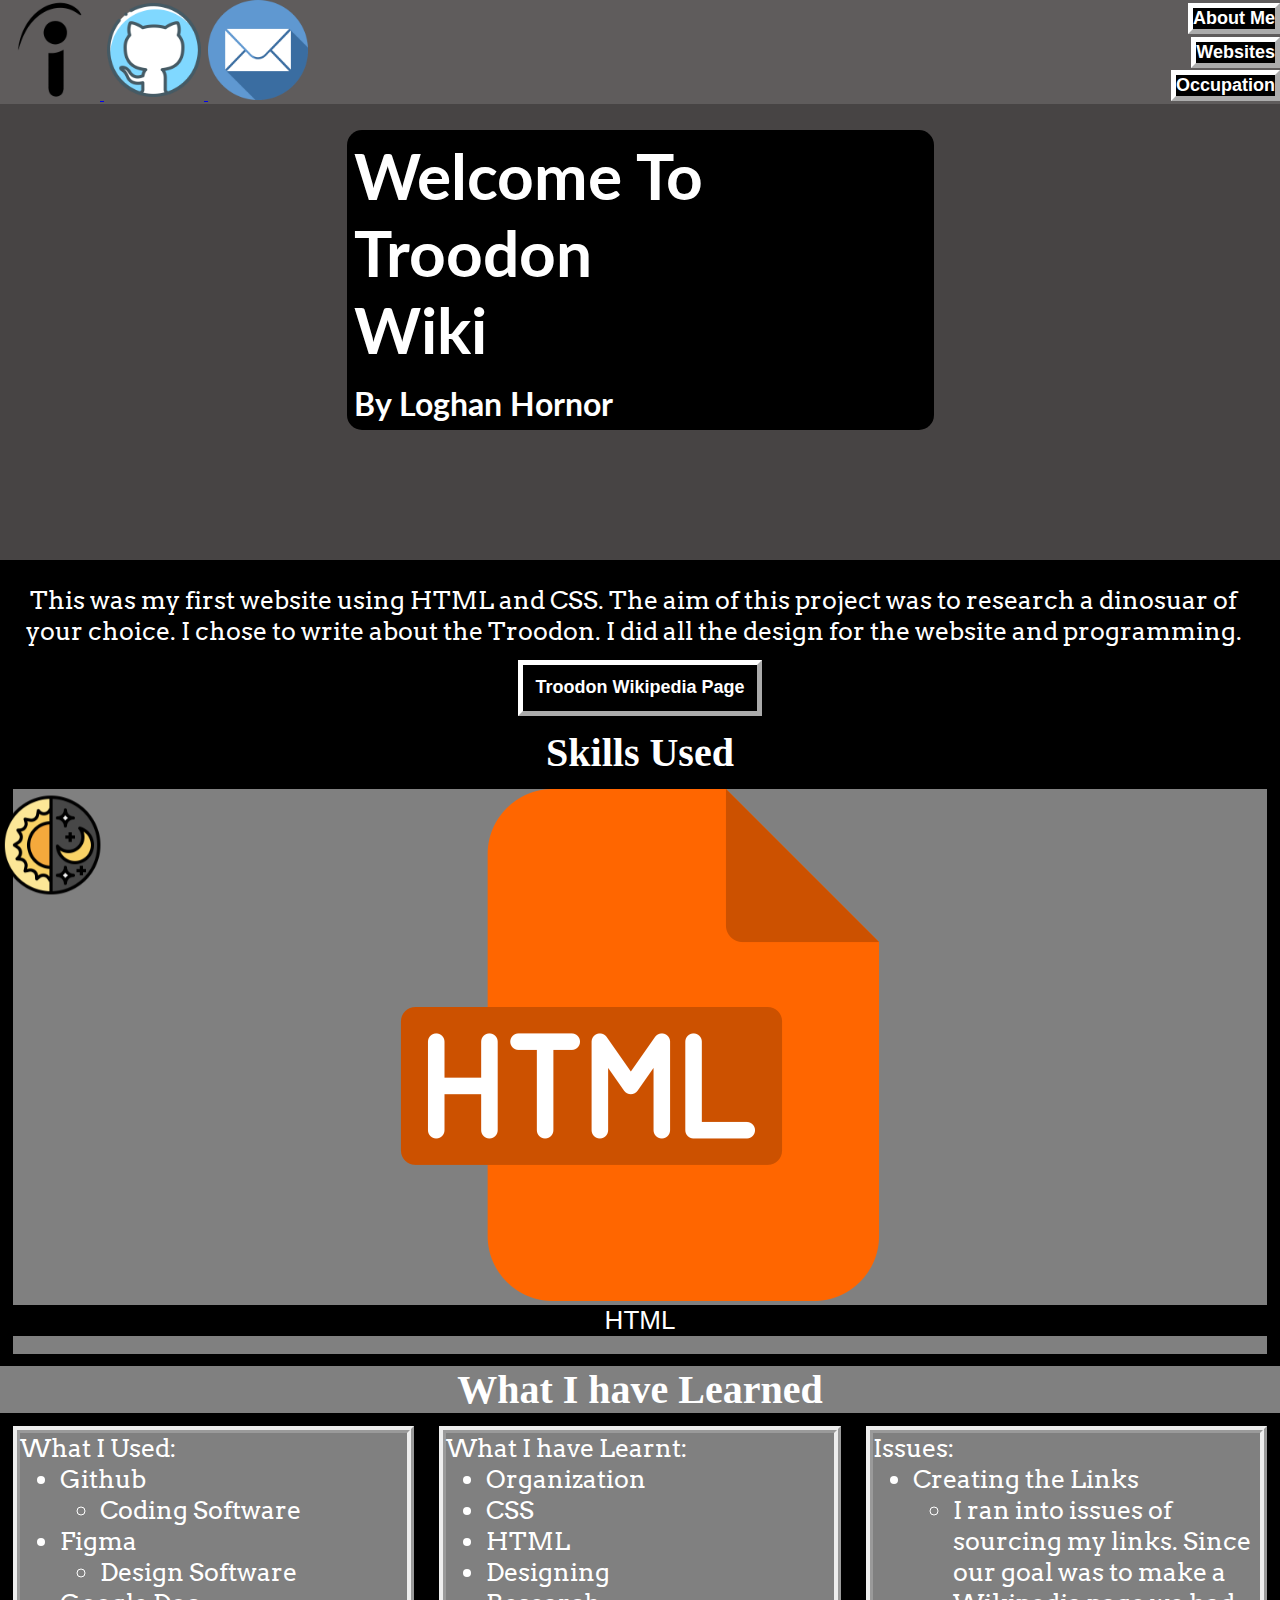
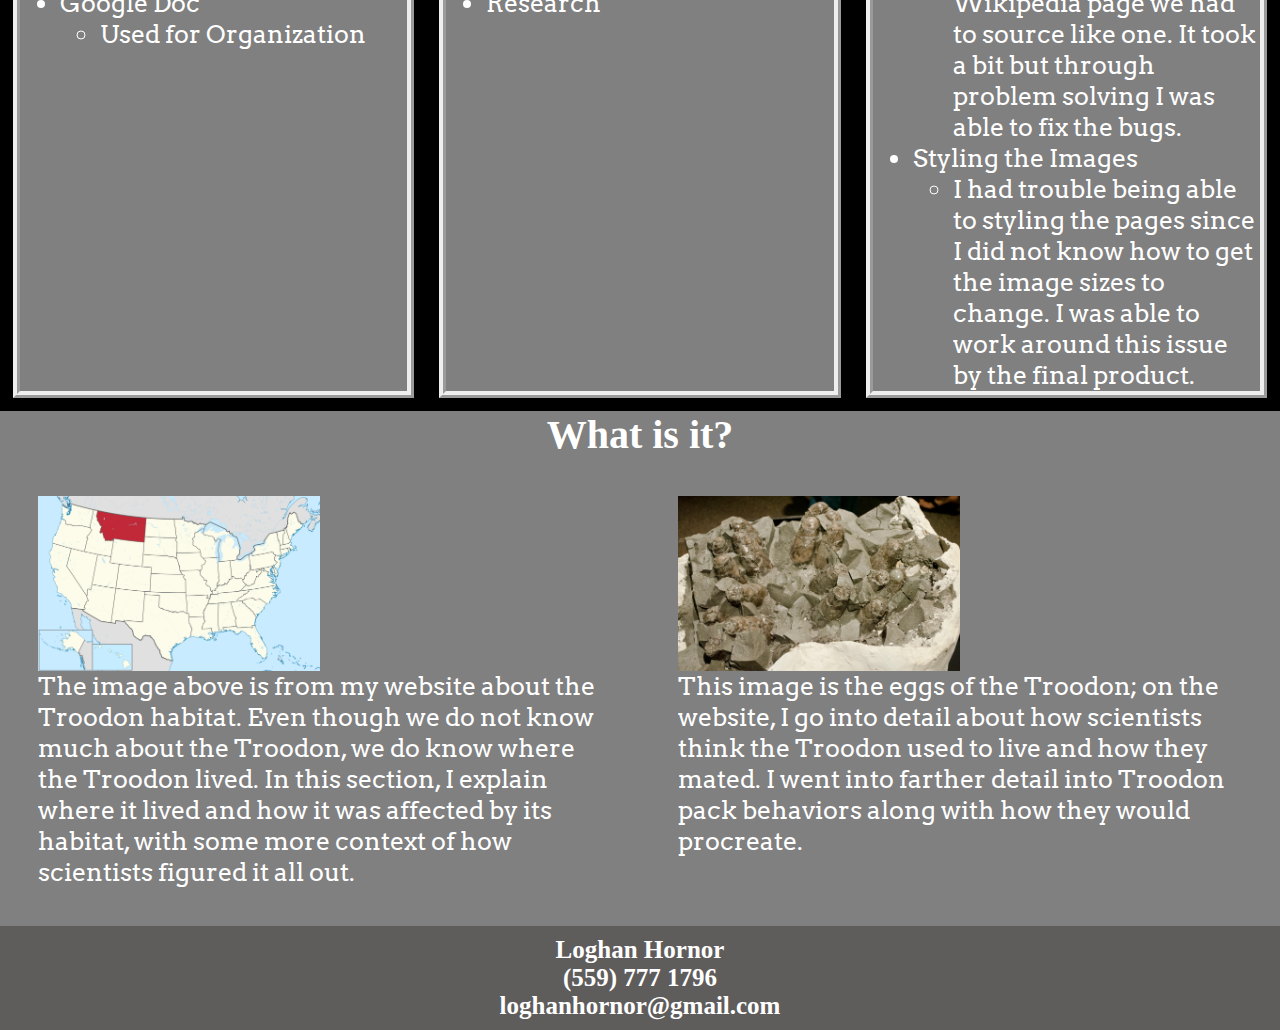
<file: troodonWiki.html>
<!DOCTYPE html>
<html lang="en">

<head>
    <meta charset="UTF-8">
    <meta name="viewport" content="width=device-width, initial-scale=1.0">
    <meta name="color-scheme" content="light dark">
    <title>Home Page</title>
    <link href="/css/style.css" rel="stylesheet">
    <link href="/css/dark.css" rel="stylesheet" id="theme-css">
    <script src="app.js" defer></script>
    <!-- links to fonts -->
    <!-- Arvo -->
    <link rel="preconnect" href="https://fonts.googleapis.com">
    <link rel="preconnect" href="https://fonts.gstatic.com" crossorigin>
    <link href="https://fonts.googleapis.com/css2?family=Arvo:ital,wght@0,400;0,700;1,400;1,700&display=swap"
        rel="stylesheet">
    <!-- Lato -->
    <link rel="preconnect" href="https://fonts.googleapis.com">
    <link rel="preconnect" href="https://fonts.gstatic.com" crossorigin>
    <link
        href="https://fonts.googleapis.com/css2?family=Arvo:ital,wght@0,400;0,700;1,400;1,700&family=Lato:ital,wght@0,100;0,300;0,400;0,700;0,900;1,100;1,300;1,400;1,700;1,900&display=swap"
        rel="stylesheet">
    <!-- Josefin Slab -->
    <link rel="preconnect" href="https://fonts.googleapis.com">
    <link rel="preconnect" href="https://fonts.gstatic.com" crossorigin>
    <link href="https://fonts.googleapis.com/css2?family=Josefin+Slab:ital,wght@0,100..700;1,100..700&display=swap"
        rel="stylesheet">
</head>

<body>
    <nav>
        <section class="navImages" id="navImagesAboutMe">
            <a href="https://profile.indeed.com/?hl=en_US&co=US&from=gnav-menu-homepage"><img
                    src="/images/Indeed-Symbol.png" alt="image of indeed logo that is linked to my account when clicked"
                    class="navImage" id="navImageIndeed">
            </a>
            <a href="https://github.com/GamingN0body">
                <img src="/images/github.webp" alt="image of github logo that is linked to my account when clicked"
                    class="navImage" id="navImageGithub">
            </a>
            <a href="/email.html">
                <img src="/images/email.png" alt="image of email logo that is linked to my account when clicked"
                    class="navImage" id="navImageEmail">
            </a>
        </section>
        <!-- I will add a text that will change and say something, think it will be cool and it will add more js -->
        <section class="navbarColumn">
            <section class="navBar">
                <button class="navButtonDD">
                    About Me
                </button>
                <section class="navBarContent" id="navBarHome">
                    <a href="index.html"><button class="navButtons" id="">
                            About Me
                        </button></a>
                    <a href="homePage.html"><button class="navButtons" id="">
                            Home Page
                        </button></a>
                    <a href="resume.html"><button class="navButtons" id="">
                            Resume
                        </button></a>
                    <a href="contacts.html"><button class="navButtons" id="">
                            Contacts
                        </button></a>
                </section>
            </section>
            <section class="navBar">
                <button class="navButtonDD">
                    Websites
                </button>
                <section class="navBarContent" id="">
                    <a href="cretaceousCafe.html"><button class="navButtons" id="">
                            Cretaceous Cafe
                        </button></a>
                    <a href="revengeKnight.html"><button class="navButtons" id="">
                            Revenge Knight
                        </button></a>
                    <a href="troodonWiki.html"><button class="navButtons" id="">
                            Troodon Wiki
                        </button></a>
                </section>
            </section>
            <section class="navBar">
                <button class="navButtonDD">
                    Occupation
                </button>
                <section class="navBarContent" id="">
                    <a href="dogSitter.html"><button class="navButtons" id="">
                            Pet Sitting
                        </button></a>
                </section>
            </section>
        </section>
    </nav>
    <header>
        <section class="textHeader" id="">
            <section class="column">
                <h1 class="title" id="">Welcome To <br> Troodon Wiki</h1>
                <h3 class="subtitle" id="">By Loghan Hornor</h3>
            </section>
            <img src="/images/wiki.png" alt="" class="headerImage" id="">
        </section>
    </header>
    <main>
        <div class="container">
            <img src="/images/darkMode.png" id="toggle-theme">
        </div>
        <article class="aboutPage" id="">
            <section class="aboutPageBody oneSect" id="">
                <p class="aboutPageText" id="aboutPageTextTW">
                    This was my first website using HTML and CSS. The aim of this project was to research a dinosuar of
                    your choice. I chose to write about the Troodon. I did all the design for the website
                    and programming.
                </p>
                <div class="">
                    <a href="https://troodonwiki.netlify.app/"><button>Troodon Wikipedia Page</button></a>
                </div>
            </section>
        </article>
        <h2 class="skillsHeading" id="">Skills Used</h2>
        <article class="skillRowsArt">
            <section class="skillRow">
                <section class="skillRowSect fade">
                    <img src="/images/html.png">
                    <div class="skillRowText">HTML</div>
                </section>
                <section class="skillRowSect fade">
                    <img src="/images/CSS.png">
                    <div class="skillRowText">CSS</div>
                </section>
                <section class="skillRowSect fade">
                    <img src="/images/guyOnComputer.png">
                    <div class="skillRowText">Learning</div>
                </section>
                <section class="skillRowSect fade">
                    <img src="/images/design.png">
                    <div class="skillRowText">Design</div>
                </section>
            </section>
            <br>
            <div class="dotContainer">
                <span class="dot"></span>
                <span class="dot"></span>
                <span class="dot"></span>
                <span class="dot"></span>
            </div>
        </article>
        <h2 class="whiteHeading">What I have Learned</h2>
        <article class="whiteArticle" id="">
            <section class="row" id="rowWiki">
                <section class="blueSect three" id="">
                    <p class="blueText" id="">What I Used:</p>
                    <ul class="blueText" id="">
                        <li>Github</li>
                        <ul>
                            <li>Coding Software</li>
                        </ul>
                        <li>Figma</li>
                        <ul>
                            <li>Design Software</li>
                        </ul>
                        <li>Google Doc</li>
                        <ul>
                            <li>Used for Organization </li>
                        </ul>
                    </ul>
                </section>
                <section class="blueSect three" id="">
                    <p class="blueText" id="">What I have Learnt:</p>
                    <ul class="blueText">
                        <li>Organization</li>
                        <li>CSS</li>
                        <li>HTML</li>
                        <li>Designing</li>
                        <li>Research</li>
                    </ul>
                </section>
                <section class="blueSect three" id="">
                    <p class="blueText" id="">Issues:</p>
                    <ul>
                        <li>Creating the Links</li>
                        <ul>
                            <li>
                                I ran into issues of sourcing my links. Since our goal was to make a Wikipedia page we
                                had to source like one. It took a bit but through problem solving I was able to fix the
                                bugs.
                            </li>
                        </ul>
                        <li>Styling the Images</li>
                        <ul>
                            <li>
                                I had trouble being able to styling the pages since I did not know how to get the image
                                sizes to change. I was able to work around this issue by the final product.
                            </li>
                        </ul>
                    </ul>
                </section>
            </section>
        </article>
        <h2 class="whiteHeading">What is it?</h2>
        <article class="whiteArticles row" id="wikiDouble">
            <section class="blueSect galleryWiki ">
                <section class="column">
                    <img src="/images/mapWiki.png" alt="image of a map where Troodon lives" class="imageWiki" id="">
                    <p class="blueText">
                        The image above is from my website about the Troodon habitat. Even though we do not know much
                        about the Troodon, we do know where the Troodon lived. In this section, I explain where it lived
                        and how it was affected by its habitat, with some more context of how scientists figured it all
                        out.
                    </p>
                </section>
            </section>
            <section class="blueSect galleryWiki">
                <section class="column">
                    <img src="/images/textFromWiki.png" alt="image of Troodon eggs" class="imageWiki"
                        id="imageWikiEggs">
                    <p class="blueText">
                        This image is the eggs of the Troodon; on the website, I go into detail about how scientists
                        think the Troodon used to live and how they mated. I went into farther detail into Troodon pack
                        behaviors along with how they would procreate.
                    </p>
                </section>
            </section>
        </article>
    </main>
    <footer>
        <section class="footerAlign">
            <section class="footerText" id="footerTextAboutMe">
                <h4 class="" id="">
                    Loghan Hornor
                    <br> (559) 777 1796
                    <br> loghanhornor@gmail.com
                </h4>
            </section>
        </section>
    </footer>
    <script>
        let slideIndex = 0;
        skillSlide();

        function skillSlide() {
            let i;
            let slides = document.getElementsByClassName("skillRowSect");
            let dots = document.getElementsByClassName("dot");
            for (i = 0; i < slides.length; i++) {
                slides[i].style.display = "none";
            }
            slideIndex++;
            if (slideIndex > slides.length) { slideIndex = 1 }
            for (i = 0; i < dots.length; i++) {
                dots[i].className = dots[i].className.replace(" active", "");
            }
            slides[slideIndex - 1].style.display = "block";
            dots[slideIndex - 1].className += " active";
            setTimeout(skillSlide, 2000); // Change image every 2 seconds
        }
    </script>
</body>

</html>
</file>
<file: css/style.css>
/*inherint Page styling*/
* {
    margin: 0;
    padding: 0;
}

nav {
    background-color: #26619C;
    color: #FFFAFA;
    display: flex;
    justify-content: space-between;
    position: fixed;
    width: 100%;
}

header {
    font-family: "Lato", serif;
    background-color: #000080;
    height: 35em;
    display: flex;
    justify-content: center;
    align-items: center;
}

footer {
    background-color: #26619C;
    color: #FFFAFA;
    display: flex;
}

h1 {
    font-size: xx-large;
}

h2 {
    text-align: center;
    font-size: 40px;
}

h4 {
    font-size: 25px;
    text-align: center;
}

p,
li {
    font-family: "Arvo", serif;
    font-size: 25px;
}

button {
    background-color: #FFFAFA;
    color: #000080;
    border-color: #000080;
    border-style: outset;
    border-width: 5px;
    width: fit-content;
    cursor: pointer;
    font-weight: 600;
    font-size: 18px;
}

a>button {
    padding: 1%;
}

button:hover {
    border-style: inset;
}

img {
    max-width: 50%;
}

ul {
    display: block;
    margin-left: 0;
    margin-right: 0;
    padding-left: 40px;
}

/*Base styling*/
/* Row and Column */
.row {
    display: flex;
    justify-content: space-evenly;
}

.column {
    display: flex;
    flex-direction: column;
}

/* nav */
.navbarColumn {
    display: flex;
    flex-direction: column;
    justify-content: space-evenly;
    align-items: flex-end;
}

.navBar {
    position: relative;
    display: inline-block;
}

.navBarContent {
    display: none;
    position: absolute;
    min-width: 160px;
    box-shadow: 0px 8px 16px 0px rgba(0, 0, 0, 0.2);
    padding: 12px 16px;
}

.navBar:hover .navBarContent {
    display: flex;
    flex-direction: column;
    align-items: flex-end;
    position: relative;
}

.navImage {
    width: 100px;
}

.navButtonDD {
    font-size: large;
}

/* Header */
.textHeader {
    background-color: #FFFAFA;
    border-radius: 15px;
    width: fit-content;
    color: #000080;
    display: flex;
    justify-content: space-between;
}

.innerTextHeader {
    display: flex;
    justify-content: space-between;
}

.headerImage {
    width: 200px;
    height: 300px;
    object-fit: scale-down;
}

.title {
    margin: 2%;
    font-size: 4em;
}

.subtitle {
    margin: 2%;
    font-size: xx-large;
}

.center,
.footerAlign {
    margin: auto;
    width: 70%;
    padding: 10px;
}

/* About Page */
.aboutPageText {
    padding: 1%;
    background-color: #0047AB;
    color: #FFFAFA;
    display: flex;
    margin-top: 1%;
    margin-right: 1%;
}

.aboutPageImage {
    border: thick double #26619C;
    border-radius: 165px;
    width: 25vw;
    height: 40vh;
    margin: 1%;
}

/* Skill row */
.skillRowsArt {
    background-color: #26619C;
    color: #FFFAFA;
    margin: 1%;
}

.skillRowSect {
    text-align: center;
}

.skillRowImage {
    margin: 1%;
    max-width: 100%;
    width: 70%;
}

.skillRowText {
    font-size: 26px;
    font-family: 'Segoe UI', Tahoma, Geneva, Verdana, sans-serif;
    background-color: #FFFAFA;
    color: #000080;
}

.dotContainer {
    margin-bottom: 1%;
    display: flex;
    align-items: center;
    justify-content: center;
}

/* Blue Article */
#resumeArticles,
#resumeArticlesBlue,
.blueArticles {
    background-color: #0047AB;
    height: max-content;
}

.whiteHeading {
    color: #FFFAFA;
    background-color: #0047AB;
}

.whiteSect,
.whiteBox {
    background-color: #FFFAFA;
    color: #0047AB;
}

.skillRowAboutMe {
    width: 45%;
    display: flex;
}

/* White Article */
.whiteArticles,
#resumeArticlesWhite {
    background-color: #E3DAC9;
    height: max-content;
}

.blueHeading {
    color: #0047AB;
    background-color: #FFFAFA;
}

.blueSect {
    background-color: #0047AB;
    color: #FFFAFA;
}

.websiteImg {
    max-width: min-content;
}

/* No Image */
.noImage {
    display: flex;
    justify-content: center;
    text-align: center;
    margin: 1%;
}

/* One Section */
.oneSect {
    justify-content: center;
    text-align: center;
    margin: 1%;
}

/* Weird Imaging */

/*Individal styling*/
/* About Me */
.whiteBoxDuo {
    display: flex;
}

.whiteBox {
    display: flex;
    margin: 1%;
}

#whiteBoxProgramming,
#whiteBoxDesign,
#whiteBoxAnimals,
#whiteBoxOrganizing {
    width: 100%;
    border-width: 5px;
    border-style: ridge;
}

/* Home Page */
/* Website Finder */
.whiteSectThree {
    padding: 1%;
    margin-bottom: 2%;
    display: flex;
    flex-direction: column;
    width: 30%;
}

.websiteImg {
    max-width: min-content;
}

.websiteName {
    text-align: center;
    font-size: x-large;
}

/* Pet Part */
#petInfoSect {
    width: 75%;
    display: flex;
}

.animalGallery {
    font-family: 'Segoe UI', Tahoma, Geneva, Verdana, sans-serif;
    color: #000080;
}

.animalImage {
    max-width: 100%;
    width: 60%;
}

/* Contacts */
#galleryContact {
    display: flex;
    text-align: center;
    margin: 1%;
    margin-bottom: 2%;
}

/* CC Website */
.three {
    width: 33%;
    margin: 1%;
    border-width: 7px;
    border-style: ridge;
}

/* Text Adventure */
#headerImageTA {
    border-radius: 165px;
}

.imageTextAdvent {
    width: 50%;
    text-align: center;
}

#galleryTextAdvent {
    display: flex;
}

/* Troodon Wiki */
.galleryWiki {
    padding: 1%;
    margin: 2%;
    width: 45%;
}

/* Dog Sitting */
#whiteSectMyCosts {
    width: 50%;
}

/* Resume */
.left {
    width: 50%;
}

.resumeImage {
    width: 200px;
    height: 300px;
    object-fit: scale-down;
}

hr {
    color: #FFFAFA;
}

#imageResume {
    scale: 390%;
    translate: 40px 100px;
}

#resumeArticles {
    color: #FFFAFA;
}

.ResumeTitle {
    text-align: left;
}

#resumeArticlesWhite {
    color: #000080;
}

.resumeHeader {
    font-size: xx-large;
}

.resumeSubheader {
    text-align: left;
}

.resumeRow {
    display: flex;
}

/* text animate */
.textUnanimated {
    color: #000080;
    ;
    font-size: 60px;
    font-weight: 600;
}

.animateText {
    margin-left: 15px;
    height: 80px;
    line-height: 90px;
    overflow: hidden;
}

.animateText li {
    list-style: none;
    color: red;
    font-size: 60px;
    font-weight: 800;
    position: relative;
    top: 0;
    animation: animate 12s steps(4) infinite;
}

@keyframes animate {
    100% {
        top: -360px;
    }
}

.animateText li span {
    position: relative;
    margin: 5px 0;
    line-height: 90px;
}

.animateText li span::after {
    content: "";
    position: absolute;
    left: 0%;
    height: 110%;
    width: 100%;
    background-color: #ffffff;
    border-left: 3px solid black;
    animation: type 3s steps(10) infinite;
}

@keyframes type {

    40%,
    60% {
        left: calc(100% + 30px);
    }

    100% {
        left: 0;
    }
}

/* Image Transition */
.container {
    position: fixed;
    bottom: 0px;
    left: 0px;
}

#toggle-theme {
    transition: width 2s, height 2s;
    width: 20%;
    height: 20%;
}

#toggle-theme:hover {
    width: 200px;
    height: 200px;
}

/* random */
#contactEmail{
    background-color: #000080;
}

.containContact {
    margin-top: 5%;
    width: 100%;
    height: 100%;
    display: flex;
    align-items: center;
    justify-content: center;
}

form {
    background-color: white;
    display: flex;
    flex-direction: column;
    padding: 2vw, 4vw;
    width: 90%;
    max-width: 600px;
    border-radius: 10px;
}

#emailHeading {
    color: #000080;
    text-align: center;
    font-weight: 800;
}

form input, form textarea {
    border: 0;
    margin: 10px;
    padding: 20px;
    outline: none;
    background-color: #26619C;
    color: #ffffff;
}

#sendBtn {
    padding: 1%;
    margin: 1%;
}

embed {
    width: 50vw;
    height: 50vh;
    margin: 0%;
}

@media only screen and (max-width: 700px) {
    .row {
        flex-direction: column;
    }

    .navImage {
        width: 75px;
    }

    .aboutPageImage,
    .headerImage {
        width: 0;
        height: 0;
        border: 0;
    }

    .aboutPageText {
        font-size: 16px;
        padding: 2%;
    }

    .whiteText,
    .blueText {
        font-size: 20px;
    }

    .whiteSectThree {
        width: 95%;
        margin: 1.5%;
    }

    .animalImage {
        width: 100%;
    }

    .three {
        width: 95%;
        margin: 0.8%;
    }

    .galleryWiki {
        width: 95%;
    }

    #whiteSectMyCosts {
        width: 90%;
    }

    #resumeArticles {
        display: flex;
    }
}
</file>
<file: css/dark.css>
body {
    background-color: black;
    color: white;
}

nav,
footer {
    background-color: rgb(95, 92, 92);
    color: white;
}

header {
    background-color: rgb(71, 68, 68);
    color: gray;
}

button {
    background-color: black;
    color: white;
    border-color: rgb(255, 255, 255);
}

/* Base Changes */
.textHeader {
    background-color: black;
    color: white;
}

/* About Page */
.aboutPage {
    background-color: black;
}

.aboutPageText {
    background-color: black;
    color: white;
}

/* Skill Row */
.skillRowsArt {
    background-color: gray;
}

.skillRowText {
    background-color: black;
    color: white;
}
/* Green/white on Black */
.blueArticles {
    background-color: grey;
}

.whiteHeading {
    background-color: grey;
    color: white;
}

.whiteSect,
.whiteBox {
    background-color: black;
    color: white;
    font-weight: 400;
}

.whiteArticles {
    background-color: grey;
}

.blueHeading {
    background-color: black;
    color: white;
}

.blueSect {
    background-color: grey;
    color: white;
}

/* Header Animation */
.animateText li span::after {
    background-color: black;
    border-left: 3px solid white;
}

.textUnanimated {
    color: white;
}

/* Random */

.animalGallery {
    color: white;
}

.websiteImg {
    background-color: gray;
}

p {
    color: white;
}
</file>
